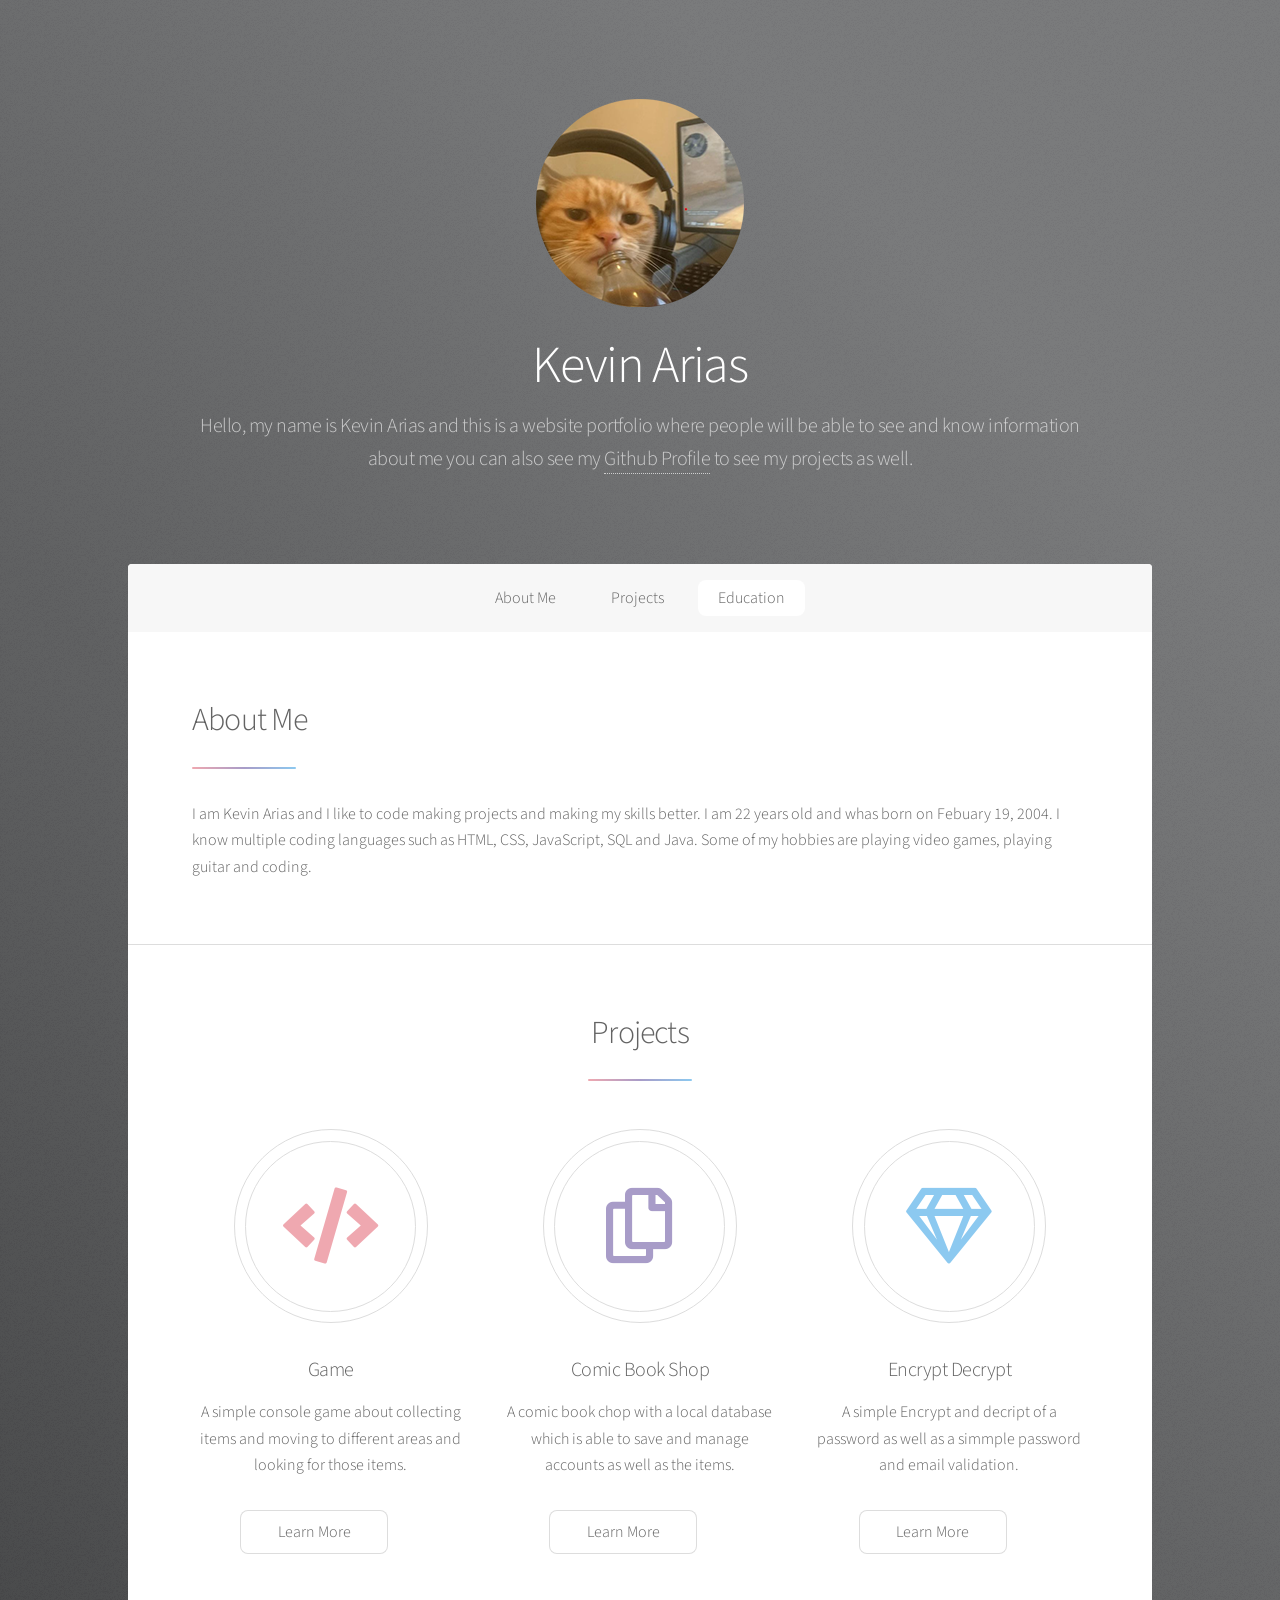
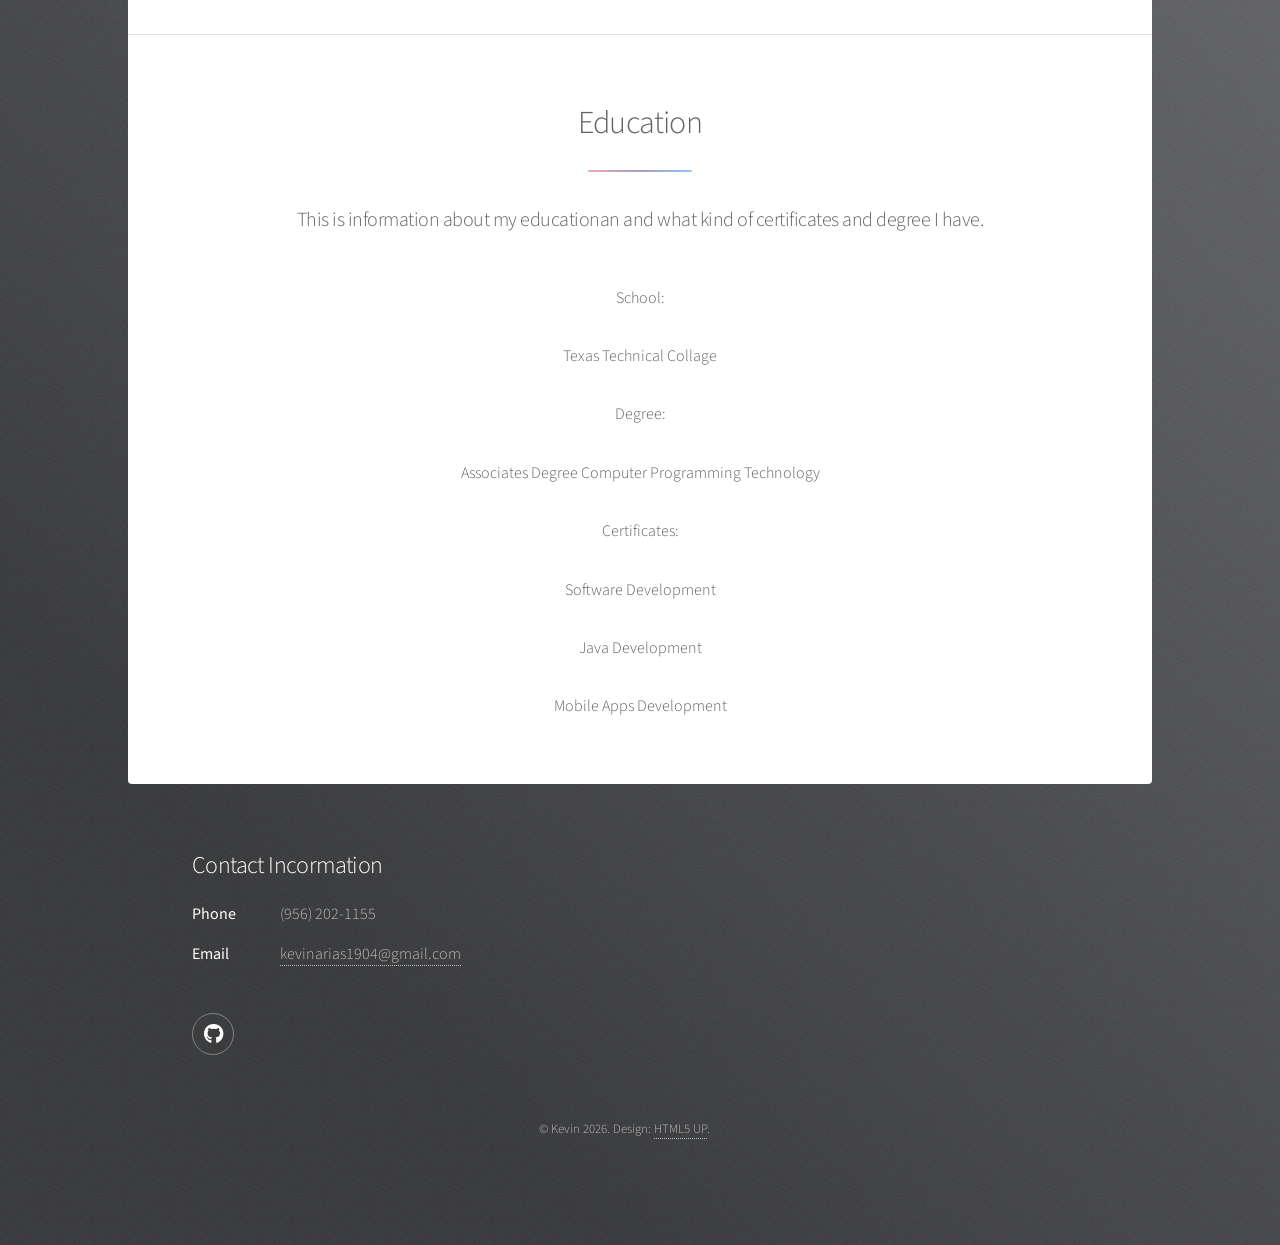
<file: index.html>
<!doctype html>
<!--
	Stellar by HTML5 UP
	html5up.net | @ajlkn
	Free for personal and commercial use under the CCA 3.0 license (html5up.net/license)
-->
<html>
  <head>
    <title>Stellar by HTML5 UP</title>
    <meta charset="utf-8" />
    <meta
      name="viewport"
      content="width=device-width, initial-scale=1, user-scalable=no"
    />
    <link rel="stylesheet" href="assets/css/main.css" />
    <noscript
      ><link rel="stylesheet" href="assets/css/noscript.css"
    /></noscript>
  </head>
  <body class="is-preload">
    <!-- Wrapper -->
    <div id="wrapper">
      <!-- Header -->
      <header id="header" class="alt">
        <span class="logo"
          ><img src="images/pfpSmall.png" alt="Profile Picture"
        /></span>
        <h1>Kevin Arias</h1>
        <p>
          Hello, my name is Kevin Arias and this is a website portfolio where
          people will be able to see and know information about me you can also
          see my
          <a href="https://github.com/KevinArias1904" target="_blank"
            >Github Profile</a
          >
          to see my projects as well.
        </p>
      </header>

      <!-- Nav -->
      <nav id="nav">
        <ul>
          <li><a href="#intro" class="active">About Me</a></li>
          <li><a href="#first">Projects</a></li>
          <li><a href="#second">Education</a></li>
        </ul>
      </nav>

      <!-- Main -->
      <div id="main">
        <!-- Introduction -->
        <section id="intro" class="main">
          <div class="spotlight">
            <div class="content">
              <header class="major">
                <h2>About Me</h2>
              </header>
              <p>
                I am Kevin Arias and I like to code making projects and making
                my skills better. I am 22 years old and whas born on Febuary 19,
                2004. I know multiple coding languages such as HTML, CSS,
                JavaScript, SQL and Java. Some of my hobbies are playing video
                games, playing guitar and coding.
              </p>
            </div>
          </div>
        </section>

        <!-- First Section -->
        <section id="first" class="main special">
          <header class="major">
            <h2>Projects</h2>
          </header>
          <ul class="features">
            <li>
              <span class="icon solid major style1 fa-code"></span>
              <h3>Game</h3>
              <p>
                A simple console game about collecting items and moving to
                different areas and looking for those items.
              </p>
              <ul class="game">
                <li><a href="game.html" class="button">Learn More</a></li>
              </ul>
            </li>
            <li>
              <span class="icon major style3 fa-copy"></span>
              <h3>Comic Book Shop</h3>
              <p>
                A comic book chop with a local database which is able to save
                and manage accounts as well as the items.
              </p>
              <ul class="comicBookShop">
                <li><a href="comicBook.html" class="button">Learn More</a></li>
              </ul>
            </li>
            <li>
              <span class="icon major style5 fa-gem"></span>
              <h3>Encrypt Decrypt</h3>
              <p>
                A simple Encrypt and decript of a password as well as a simmple
                password and email validation.
              </p>
              <ul class="encryptDecrypt">
                <li>
                  <a href="encryptDecript.html" class="button">Learn More</a>
                </li>
              </ul>
            </li>
          </ul>
        </section>

        <!-- Second Section -->
        <section id="second" class="main special">
          <header class="major">
            <h2>Education</h2>
            <p>
              This is information about my educationan and what kind of
              certificates and degree I have.
            </p>
          </header>
          <div class="">
            <p>School:</p>
            <p>Texas Technical Collage</p>
          </div>

          <div class="">
            <p>Degree:</p>
            <p>Associates Degree Computer Programming Technology</p>
          </div>

          <div class="">
            <p>Certificates:</p>
            <p>Software Development</p>
            <p>Java Development</p>
            <p>Mobile Apps Development</p>
          </div>
        </section>
      </div>
      <!-- Footer -->
      <footer id="footer">
        <section>
          <h2>Contact Incormation</h2>
          <dl class="alt">
            <dt>Phone</dt>
            <dd>(956) 202-1155</dd>
            <dt>Email</dt>
            <dd>
              <a href="mailto:kevinarias1904@gmail.com"
                >kevinarias1904@gmail.com</a
              >
            </dd>
          </dl>
          <ul class="icons">
            <li>
              <a
                href="https://github.com/KevinArias1904"
                class="icon brands fa-github alt"
                ><span class="label">GitHub</span></a
              >
            </li>
          </ul>
        </section>
        <p class="copyright">
          &copy; Kevin 2026. Design: <a href="https://html5up.net">HTML5 UP</a>.
        </p>
      </footer>
    </div>

    <!-- Scripts -->
    <script src="assets/js/jquery.min.js"></script>
    <script src="assets/js/jquery.scrollex.min.js"></script>
    <script src="assets/js/jquery.scrolly.min.js"></script>
    <script src="assets/js/browser.min.js"></script>
    <script src="assets/js/breakpoints.min.js"></script>
    <script src="assets/js/util.js"></script>
    <script src="assets/js/main.js"></script>
  </body>
</html>
</file>
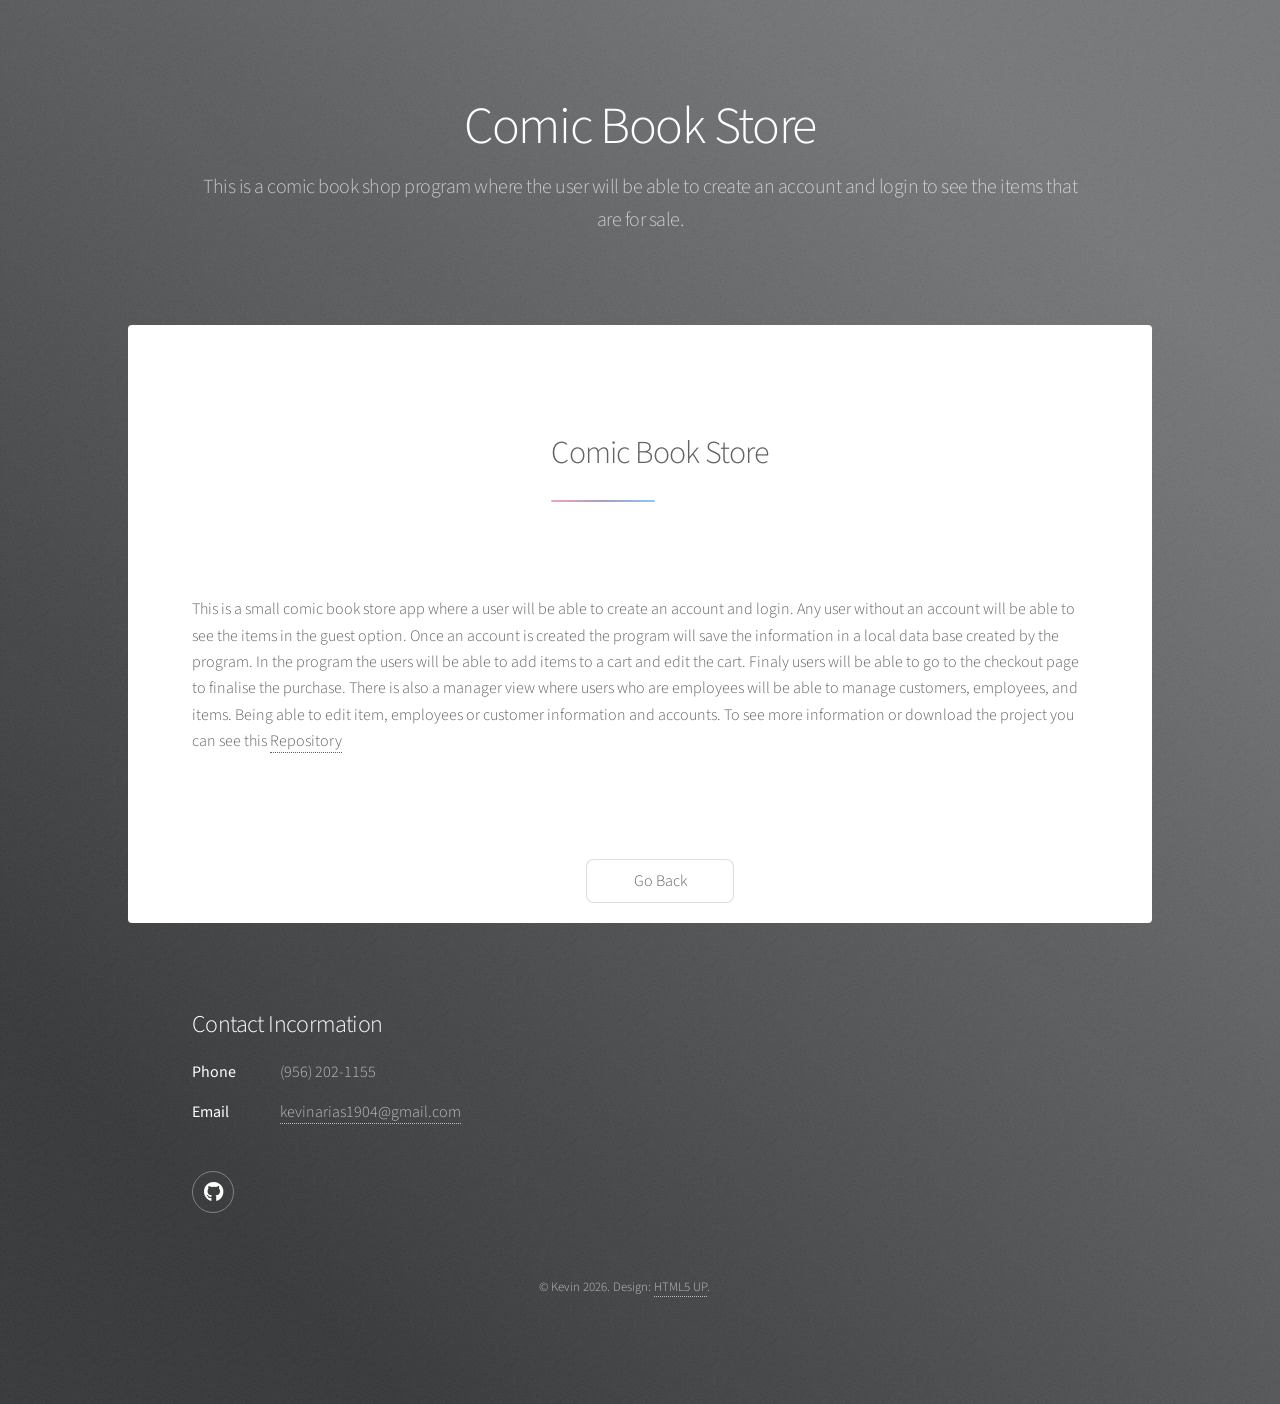
<file: comicBook.html>
<!doctype html>
<!--
	Stellar by HTML5 UP
	html5up.net | @ajlkn
	Free for personal and commercial use under the CCA 3.0 license (html5up.net/license)
-->
<html>
  <head>
    <title>Stellar by HTML5 UP</title>
    <meta charset="utf-8" />
    <meta
      name="viewport"
      content="width=device-width, initial-scale=1, user-scalable=no"
    />
    <link rel="stylesheet" href="assets/css/main.css" />
    <noscript
      ><link rel="stylesheet" href="assets/css/noscript.css"
    /></noscript>
  </head>
  <body class="is-preload">
    <!-- Wrapper -->
    <div id="wrapper">
      <!-- Header -->
      <header id="header" class="alt">
        <h1>Comic Book Store</h1>
        <p>
          This is a comic book shop program where the user will be able to
          create an account and login to see the items that are for sale.
        </p>
      </header>

      <!-- Main -->
      <div id="main">
        <!-- Introduction -->
        <section id="intro" class="main">
          <div class="spotlight">
            <div class="content">
              <header class="major" id="title">
                <h2>Comic Book Store</h2>
              </header>
              <p>
                This is a small comic book store app where a user will be able
                to create an account and login. Any user without an account will
                be able to see the items in the guest option. Once an account is
                created the program will save the information in a local data
                base created by the program. In the program the users will be
                able to add items to a cart and edit the cart. Finaly users will
                be able to go to the checkout page to finalise the purchase.
                There is also a manager view where users who are employees will
                be able to manage customers, employees, and items. Being able to
                edit item, employees or customer information and accounts. To
                see more information or download the project you can see this
                <a
                  href="https://github.com/KevinArias1904/ComicBookStore"
                  target="_blank"
                  >Repository</a
                >
              </p>
            </div>
          </div>
        </section>
        <div class="goBack">
          <a href="index.html" class="button">Go Back</a>
        </div>
      </div>

      <!-- Footer -->
      <footer id="footer">
        <section>
          <h2>Contact Incormation</h2>
          <dl class="alt">
            <dt>Phone</dt>
            <dd>(956) 202-1155</dd>
            <dt>Email</dt>
            <dd>
              <a href="mailto:kevinarias1904@gmail.com"
                >kevinarias1904@gmail.com</a
              >
            </dd>
          </dl>
          <ul class="icons">
            <li>
              <a
                href="https://github.com/KevinArias1904"
                class="icon brands fa-github alt"
                ><span class="label">GitHub</span></a
              >
            </li>
          </ul>
        </section>
        <p class="copyright">
          &copy; Kevin 2026. Design: <a href="https://html5up.net">HTML5 UP</a>.
        </p>
      </footer>
    </div>

    <!-- Scripts -->
    <script src="assets/js/jquery.min.js"></script>
    <script src="assets/js/jquery.scrollex.min.js"></script>
    <script src="assets/js/jquery.scrolly.min.js"></script>
    <script src="assets/js/browser.min.js"></script>
    <script src="assets/js/breakpoints.min.js"></script>
    <script src="assets/js/util.js"></script>
    <script src="assets/js/main.js"></script>
  </body>
</html>
</file>
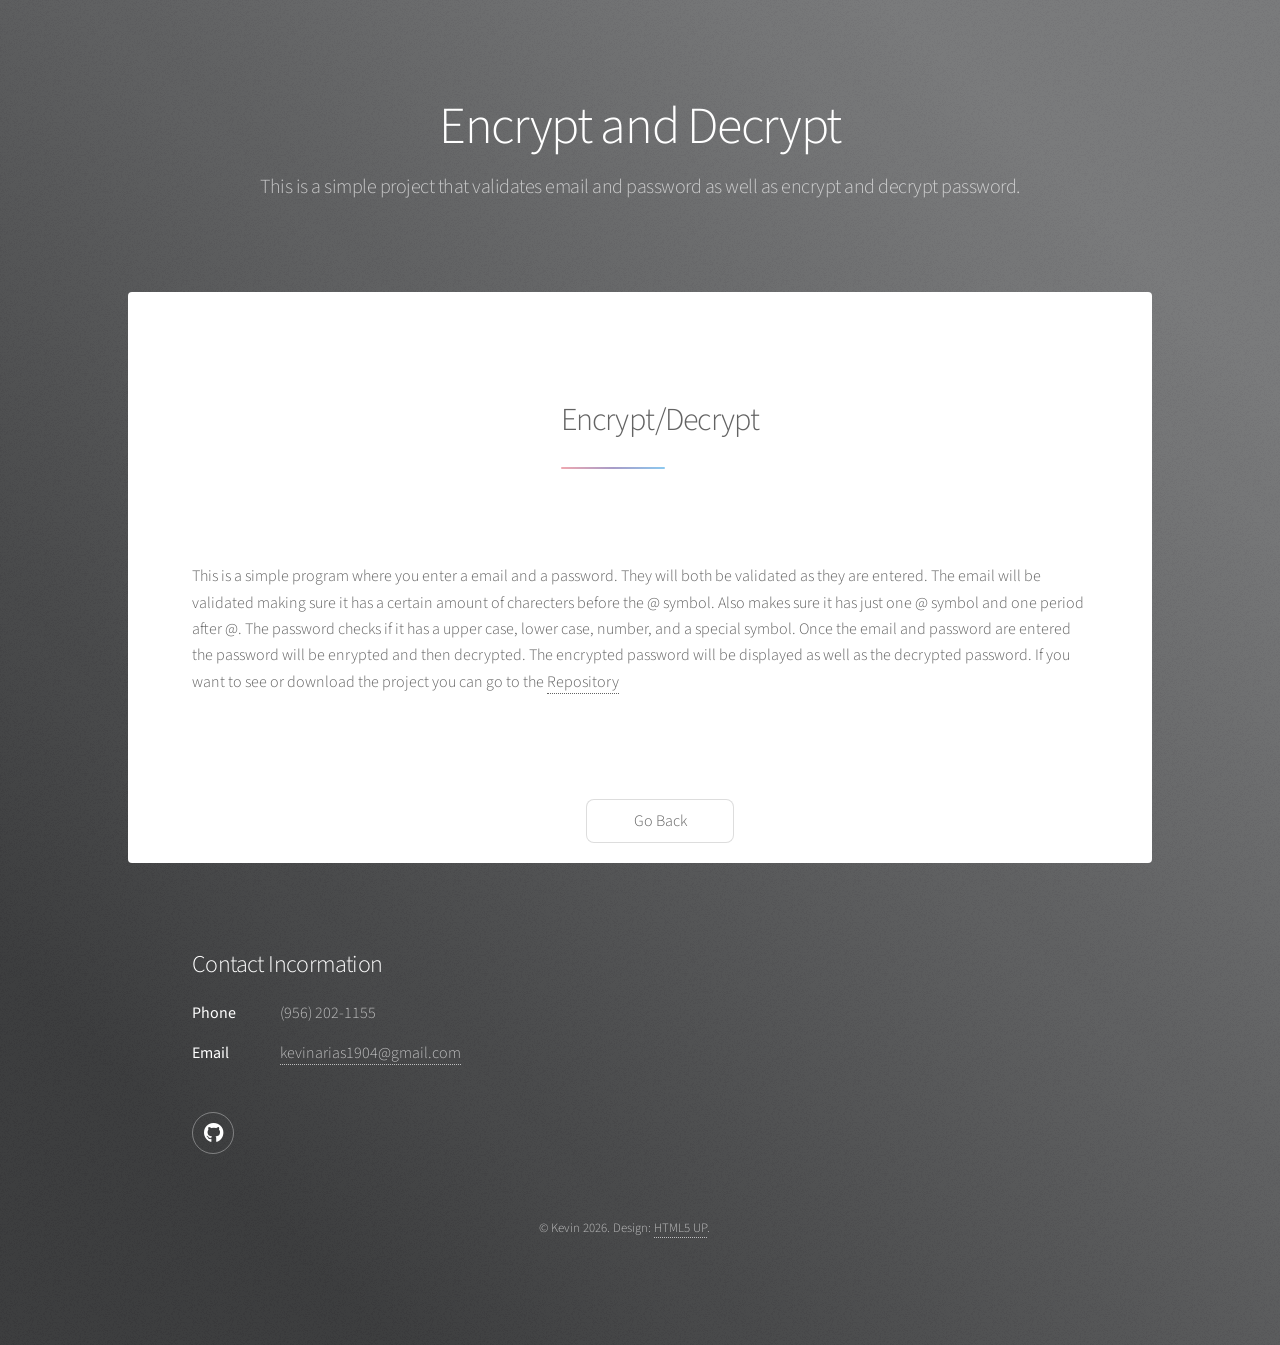
<file: encryptDecript.html>
<!doctype html>
<!--
	Stellar by HTML5 UP
	html5up.net | @ajlkn
	Free for personal and commercial use under the CCA 3.0 license (html5up.net/license)
-->
<html>
  <head>
    <title>Stellar by HTML5 UP</title>
    <meta charset="utf-8" />
    <meta
      name="viewport"
      content="width=device-width, initial-scale=1, user-scalable=no"
    />
    <link rel="stylesheet" href="assets/css/main.css" />
    <noscript
      ><link rel="stylesheet" href="assets/css/noscript.css"
    /></noscript>
  </head>
  <body class="is-preload">
    <!-- Wrapper -->
    <div id="wrapper">
      <!-- Header -->
      <header id="header" class="alt">
        <h1>Encrypt and Decrypt</h1>
        <p>
          This is a simple project that validates email and password as well as
          encrypt and decrypt password.
        </p>
      </header>

      <!-- Main -->
      <div id="main">
        <!-- Introduction -->
        <section id="intro" class="main">
          <div class="spotlight">
            <div class="content">
              <header class="major" id="title">
                <h2>Encrypt/Decrypt</h2>
              </header>
              <p>
                This is a simple program where you enter a email and a password.
                They will both be validated as they are entered. The email will
                be validated making sure it has a certain amount of charecters
                before the @ symbol. Also makes sure it has just one @ symbol
                and one period after @. The password checks if it has a upper
                case, lower case, number, and a special symbol. Once the email
                and password are entered the password will be enrypted and then
                decrypted. The encrypted password will be displayed as well as
                the decrypted password. If you want to see or download the
                project you can go to the
                <a
                  href="https://github.com/KevinArias1904/EncryptDecrypt"
                  target="_blank"
                  >Repository</a
                >
              </p>
            </div>
          </div>
        </section>
        <div class="goBack">
          <a href="index.html" class="button">Go Back</a>
        </div>
      </div>

      <!-- Footer -->
      <footer id="footer">
        <section>
          <h2>Contact Incormation</h2>
          <dl class="alt">
            <dt>Phone</dt>
            <dd>(956) 202-1155</dd>
            <dt>Email</dt>
            <dd>
              <a href="mailto:kevinarias1904@gmail.com"
                >kevinarias1904@gmail.com</a
              >
            </dd>
          </dl>
          <ul class="icons">
            <li>
              <a
                href="https://github.com/KevinArias1904"
                class="icon brands fa-github alt"
                ><span class="label">GitHub</span></a
              >
            </li>
          </ul>
        </section>
        <p class="copyright">
          &copy; Kevin 2026. Design: <a href="https://html5up.net">HTML5 UP</a>.
        </p>
      </footer>
    </div>

    <!-- Scripts -->
    <script src="assets/js/jquery.min.js"></script>
    <script src="assets/js/jquery.scrollex.min.js"></script>
    <script src="assets/js/jquery.scrolly.min.js"></script>
    <script src="assets/js/browser.min.js"></script>
    <script src="assets/js/breakpoints.min.js"></script>
    <script src="assets/js/util.js"></script>
    <script src="assets/js/main.js"></script>
  </body>
</html>
</file>
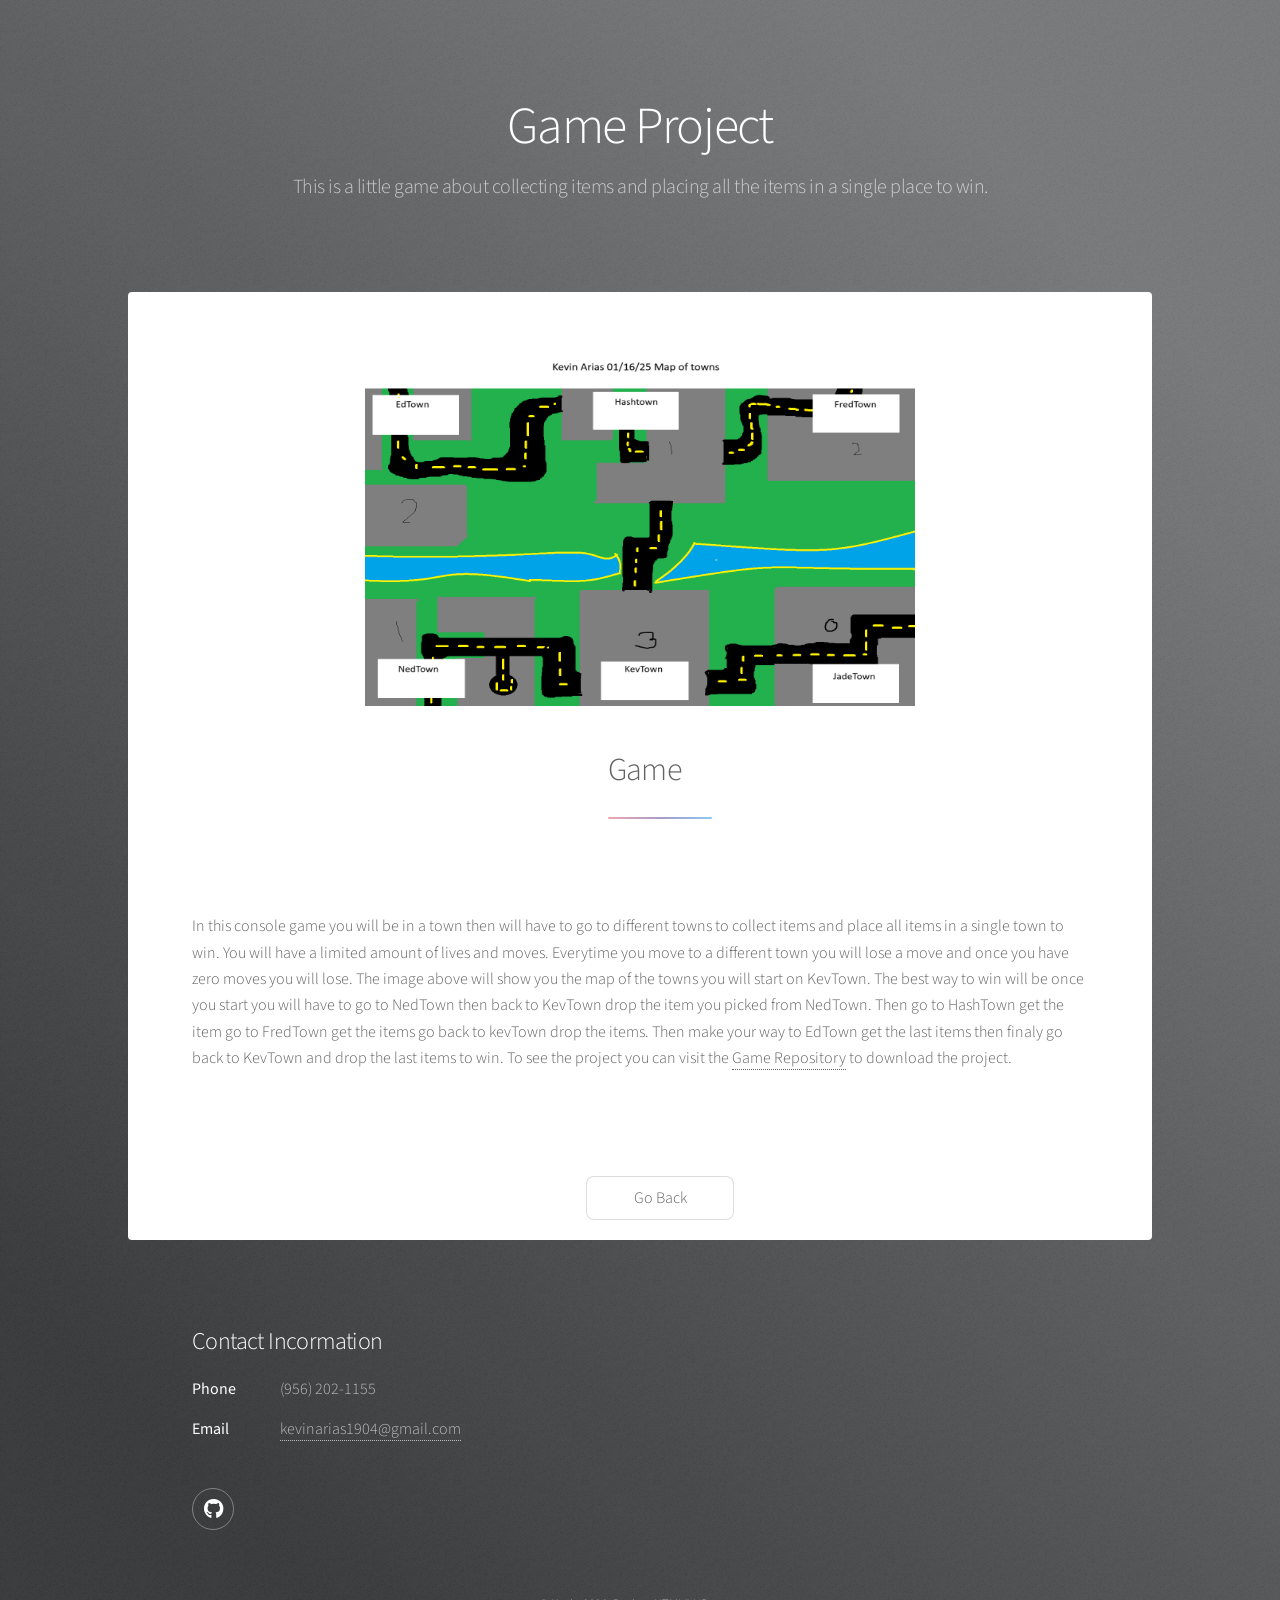
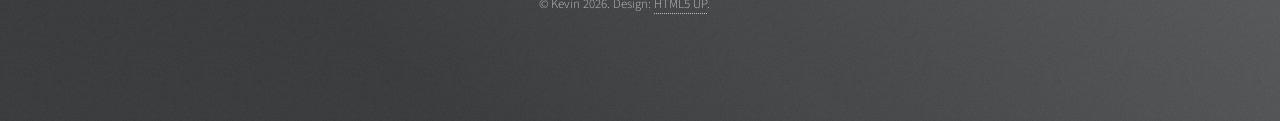
<file: game.html>
<!doctype html>
<!--
	Stellar by HTML5 UP
	html5up.net | @ajlkn
	Free for personal and commercial use under the CCA 3.0 license (html5up.net/license)
-->
<html>
  <head>
    <title>Stellar by HTML5 UP</title>
    <meta charset="utf-8" />
    <meta
      name="viewport"
      content="width=device-width, initial-scale=1, user-scalable=no"
    />
    <link rel="stylesheet" href="assets/css/main.css" />
    <noscript
      ><link rel="stylesheet" href="assets/css/noscript.css"
    /></noscript>
  </head>
  <body class="is-preload">
    <!-- Wrapper -->
    <div id="wrapper">
      <!-- Header -->
      <header id="header" class="alt">
        <h1>Game Project</h1>
        <p>
          This is a little game about collecting items and placing all the items
          in a single place to win.
        </p>
      </header>

      <!-- Main -->
      <div id="main">
        <!-- Introduction -->
        <section id="intro" class="main">
          <span class="logo" id="logoImage"
            ><img
              src="images/townMap.png"
              alt="Profile Picture"
              width="550"
              height="350"
          /></span>
          <div class="spotlight">
            <div class="content">
              <header class="major" id="title">
                <h2>Game</h2>
              </header>
              <p>
                In this console game you will be in a town then will have to go
                to different towns to collect items and place all items in a
                single town to win. You will have a limited amount of lives and
                moves. Everytime you move to a different town you will lose a
                move and once you have zero moves you will lose. The image above
                will show you the map of the towns you will start on KevTown.
                The best way to win will be once you start you will have to go
                to NedTown then back to KevTown drop the item you picked from
                NedTown. Then go to HashTown get the item go to FredTown get the
                items go back to kevTown drop the items. Then make your way to
                EdTown get the last items then finaly go back to KevTown and
                drop the last items to win. To see the project you can visit the
                <a
                  href="https://github.com/KevinArias1904/TownGame"
                  target="_blank"
                  >Game Repository</a
                >
                to download the project.
              </p>
            </div>
          </div>
        </section>
        <div class="goBack">
          <a href="index.html" class="button">Go Back</a>
        </div>
      </div>

      <!-- Footer -->
      <footer id="footer">
        <section>
          <h2>Contact Incormation</h2>
          <dl class="alt">
            <dt>Phone</dt>
            <dd>(956) 202-1155</dd>
            <dt>Email</dt>
            <dd>
              <a href="mailto:kevinarias1904@gmail.com"
                >kevinarias1904@gmail.com</a
              >
            </dd>
          </dl>
          <ul class="icons">
            <li>
              <a
                href="https://github.com/KevinArias1904"
                class="icon brands fa-github alt"
                ><span class="label">GitHub</span></a
              >
            </li>
          </ul>
        </section>
        <p class="copyright">
          &copy; Kevin 2026. Design: <a href="https://html5up.net">HTML5 UP</a>.
        </p>
      </footer>
    </div>

    <!-- Scripts -->
    <script src="assets/js/jquery.min.js"></script>
    <script src="assets/js/jquery.scrollex.min.js"></script>
    <script src="assets/js/jquery.scrolly.min.js"></script>
    <script src="assets/js/browser.min.js"></script>
    <script src="assets/js/breakpoints.min.js"></script>
    <script src="assets/js/util.js"></script>
    <script src="assets/js/main.js"></script>
  </body>
</html>
</file>
<file: assets/css/noscript.css>
/*
	Stellar by HTML5 UP
	html5up.net | @ajlkn
	Free for personal and commercial use under the CCA 3.0 license (html5up.net/license)
*/

/* Header */

	body.is-preload #header.alt > * {
		opacity: 1;
	}

	body.is-preload #header.alt .logo {
		-moz-transform: none;
		-webkit-transform: none;
		-ms-transform: none;
		transform: none;
	}
</file>
<file: assets/css/main.css>
@import url(fontawesome-all.min.css);
@import "https://fonts.googleapis.com/css?family=Source+Sans+Pro:300,400";

/*
	Stellar by HTML5 UP
	html5up.net | @ajlkn
	Free for personal and commercial use under the CCA 3.0 license (html5up.net/license)
*/

html,
body,
div,
span,
applet,
object,
iframe,
h1,
h2,
h3,
h4,
h5,
h6,
p,
blockquote,
pre,
a,
abbr,
acronym,
address,
big,
cite,
code,
del,
dfn,
em,
img,
ins,
kbd,
q,
s,
samp,
small,
strike,
strong,
sub,
sup,
tt,
var,
b,
u,
i,
center,
dl,
dt,
dd,
ol,
ul,
li,
fieldset,
form,
label,
legend,
table,
caption,
tbody,
tfoot,
thead,
tr,
th,
td,
article,
aside,
canvas,
details,
embed,
figure,
figcaption,
footer,
header,
hgroup,
menu,
nav,
output,
ruby,
section,
summary,
time,
mark,
audio,
video {
  margin: 0;
  padding: 0;
  border: 0;
  font-size: 100%;
  font: inherit;
  vertical-align: baseline;
}

article,
aside,
details,
figcaption,
figure,
footer,
header,
hgroup,
menu,
nav,
section {
  display: block;
}

body {
  line-height: 1;
}

ol,
ul {
  list-style: none;
}

blockquote,
q {
  quotes: none;
}

blockquote:before,
blockquote:after,
q:before,
q:after {
  content: "";
  content: none;
}

table {
  border-collapse: collapse;
  border-spacing: 0;
}

body {
  -webkit-text-size-adjust: none;
}

mark {
  background-color: transparent;
  color: inherit;
}

input::-moz-focus-inner {
  border: 0;
  padding: 0;
}

input,
select,
textarea {
  -moz-appearance: none;
  -webkit-appearance: none;
  -ms-appearance: none;
  appearance: none;
}

/* Basic */

@-ms-viewport {
  width: device-width;
}

body {
  -ms-overflow-style: scrollbar;
}

@media screen and (max-width: 480px) {
  html,
  body {
    min-width: 320px;
  }
}

html {
  box-sizing: border-box;
}

*,
*:before,
*:after {
  box-sizing: inherit;
}

body {
  background-color: #343434;
  background-image:
    url("images/overlay.png"),
    -moz-linear-gradient(45deg, #2b2b2b 15%, #484848 85%);
  background-image:
    url("images/overlay.png"),
    -webkit-linear-gradient(45deg, #656565 15%, #818181 85%);
  background-image:
    url("images/overlay.png"),
    -ms-linear-gradient(45deg, #6a6a6a 15%, #8f8f8f 85%);
  background-image:
    url("images/overlay.png"), linear-gradient(45deg, #393939 15%, #797979 85%);
}

body.is-preload *,
body.is-preload *:before,
body.is-preload *:after {
  -moz-animation: none !important;
  -webkit-animation: none !important;
  -ms-animation: none !important;
  animation: none !important;
  -moz-transition: none !important;
  -webkit-transition: none !important;
  -ms-transition: none !important;
  transition: none !important;
}

/* Type */

body {
  background-color: #935d8c;
  color: rgba(255, 255, 255, 0.65);
}

body,
input,
select,
textarea {
  font-family: "Source Sans Pro", Helvetica, sans-serif;
  font-size: 17pt;
  font-weight: 300;
  line-height: 1.65;
}

@media screen and (max-width: 1680px) {
  body,
  input,
  select,
  textarea {
    font-size: 14pt;
  }
}

@media screen and (max-width: 1280px) {
  body,
  input,
  select,
  textarea {
    font-size: 12pt;
  }
}

@media screen and (max-width: 360px) {
  body,
  input,
  select,
  textarea {
    font-size: 11pt;
  }
}

a {
  -moz-transition:
    color 0.2s ease,
    border-bottom 0.2s ease;
  -webkit-transition:
    color 0.2s ease,
    border-bottom 0.2s ease;
  -ms-transition:
    color 0.2s ease,
    border-bottom 0.2s ease;
  transition:
    color 0.2s ease,
    border-bottom 0.2s ease;
  text-decoration: none;
  border-bottom: dotted 1px;
  color: inherit;
}

a:hover {
  border-bottom-color: transparent;
}

strong,
b {
  font-weight: 400;
}

em,
i {
  font-style: italic;
}

p {
  margin: 0 0 2em 0;
}

p.content {
  -moz-columns: 20em 2;
  -webkit-columns: 20em 2;
  -ms-columns: 20em 2;
  columns: 20em 2;
  -moz-column-gap: 2em;
  -webkit-column-gap: 2em;
  -ms-column-gap: 2em;
  column-gap: 2em;
  text-align: justify;
}

h1,
h2,
h3,
h4,
h5,
h6 {
  font-weight: 300;
  line-height: 1.5;
  margin: 0 0 0.7em 0;
  letter-spacing: -0.025em;
}

h1 a,
h2 a,
h3 a,
h4 a,
h5 a,
h6 a {
  color: inherit;
  text-decoration: none;
}

h1 {
  font-size: 2.5em;
  line-height: 1.2;
}

h2 {
  font-size: 1.5em;
}

h3 {
  font-size: 1.25em;
}

h4 {
  font-size: 1.1em;
}

h5 {
  font-size: 0.9em;
}

h6 {
  font-size: 0.7em;
}

@media screen and (max-width: 736px) {
  h1 {
    font-size: 2em;
  }
}

sub {
  font-size: 0.8em;
  position: relative;
  top: 0.5em;
}

sup {
  font-size: 0.8em;
  position: relative;
  top: -0.5em;
}

blockquote {
  border-left: solid 4px;
  font-style: italic;
  margin: 0 0 2em 0;
  padding: 0.5em 0 0.5em 2em;
}

code {
  border-radius: 8px;
  border: solid 1px;
  font-family: "Courier New", monospace;
  font-size: 0.9em;
  margin: 0 0.25em;
  padding: 0.25em 0.65em;
}

pre {
  -webkit-overflow-scrolling: touch;
  font-family: "Courier New", monospace;
  font-size: 0.9em;
  margin: 0 0 2em 0;
}

pre code {
  display: block;
  line-height: 1.75;
  padding: 1em 1.5em;
  overflow-x: auto;
}

hr {
  border: 0;
  border-bottom: solid 1px;
  margin: 2em 0;
}

hr.major {
  margin: 3em 0;
}

.align-left {
  text-align: left;
}

.align-center {
  text-align: center;
}

.align-right {
  text-align: right;
}

input,
select,
textarea {
  color: #ffffff;
}

a:hover {
  color: #ffffff;
}

strong,
b {
  color: #ffffff;
}

h1,
h2,
h3,
h4,
h5,
h6 {
  color: #ffffff;
}

blockquote {
  border-left-color: rgba(255, 255, 255, 0.35);
}

code {
  background: rgba(255, 255, 255, 0.075);
  border-color: rgba(255, 255, 255, 0.35);
}

hr {
  border-bottom-color: rgba(255, 255, 255, 0.35);
}

/* Row */

.row {
  display: flex;
  flex-wrap: wrap;
  box-sizing: border-box;
  align-items: stretch;
}

.row > * {
  box-sizing: border-box;
}

.row.gtr-uniform > * > :last-child {
  margin-bottom: 0;
}

.row.aln-left {
  justify-content: flex-start;
}

.row.aln-center {
  justify-content: center;
}

.row.aln-right {
  justify-content: flex-end;
}

.row.aln-top {
  align-items: flex-start;
}

.row.aln-middle {
  align-items: center;
}

.row.aln-bottom {
  align-items: flex-end;
}

.row > .imp {
  order: -1;
}

.row > .col-1 {
  width: 8.33333%;
}

.row > .off-1 {
  margin-left: 8.33333%;
}

.row > .col-2 {
  width: 16.66667%;
}

.row > .off-2 {
  margin-left: 16.66667%;
}

.row > .col-3 {
  width: 25%;
}

.row > .off-3 {
  margin-left: 25%;
}

.row > .col-4 {
  width: 33.33333%;
}

.row > .off-4 {
  margin-left: 33.33333%;
}

.row > .col-5 {
  width: 41.66667%;
}

.row > .off-5 {
  margin-left: 41.66667%;
}

.row > .col-6 {
  width: 50%;
}

.row > .off-6 {
  margin-left: 50%;
}

.row > .col-7 {
  width: 58.33333%;
}

.row > .off-7 {
  margin-left: 58.33333%;
}

.row > .col-8 {
  width: 66.66667%;
}

.row > .off-8 {
  margin-left: 66.66667%;
}

.row > .col-9 {
  width: 75%;
}

.row > .off-9 {
  margin-left: 75%;
}

.row > .col-10 {
  width: 83.33333%;
}

.row > .off-10 {
  margin-left: 83.33333%;
}

.row > .col-11 {
  width: 91.66667%;
}

.row > .off-11 {
  margin-left: 91.66667%;
}

.row > .col-12 {
  width: 100%;
}

.row > .off-12 {
  margin-left: 100%;
}

.row.gtr-0 {
  margin-top: 0;
  margin-left: 0em;
}

.row.gtr-0 > * {
  padding: 0 0 0 0em;
}

.row.gtr-0.gtr-uniform {
  margin-top: 0em;
}

.row.gtr-0.gtr-uniform > * {
  padding-top: 0em;
}

.row.gtr-25 {
  margin-top: 0;
  margin-left: -0.375em;
}

.row.gtr-25 > * {
  padding: 0 0 0 0.375em;
}

.row.gtr-25.gtr-uniform {
  margin-top: -0.375em;
}

.row.gtr-25.gtr-uniform > * {
  padding-top: 0.375em;
}

.row.gtr-50 {
  margin-top: 0;
  margin-left: -0.75em;
}

.row.gtr-50 > * {
  padding: 0 0 0 0.75em;
}

.row.gtr-50.gtr-uniform {
  margin-top: -0.75em;
}

.row.gtr-50.gtr-uniform > * {
  padding-top: 0.75em;
}

.row {
  margin-top: 0;
  margin-left: -1.5em;
}

.row > * {
  padding: 0 0 0 1.5em;
}

.row.gtr-uniform {
  margin-top: -1.5em;
}

.row.gtr-uniform > * {
  padding-top: 1.5em;
}

.row.gtr-150 {
  margin-top: 0;
  margin-left: -2.25em;
}

.row.gtr-150 > * {
  padding: 0 0 0 2.25em;
}

.row.gtr-150.gtr-uniform {
  margin-top: -2.25em;
}

.row.gtr-150.gtr-uniform > * {
  padding-top: 2.25em;
}

.row.gtr-200 {
  margin-top: 0;
  margin-left: -3em;
}

.row.gtr-200 > * {
  padding: 0 0 0 3em;
}

.row.gtr-200.gtr-uniform {
  margin-top: -3em;
}

.row.gtr-200.gtr-uniform > * {
  padding-top: 3em;
}

@media screen and (max-width: 1680px) {
  .row {
    display: flex;
    flex-wrap: wrap;
    box-sizing: border-box;
    align-items: stretch;
  }

  .row > * {
    box-sizing: border-box;
  }

  .row.gtr-uniform > * > :last-child {
    margin-bottom: 0;
  }

  .row.aln-left {
    justify-content: flex-start;
  }

  .row.aln-center {
    justify-content: center;
  }

  .row.aln-right {
    justify-content: flex-end;
  }

  .row.aln-top {
    align-items: flex-start;
  }

  .row.aln-middle {
    align-items: center;
  }

  .row.aln-bottom {
    align-items: flex-end;
  }

  .row > .imp-xlarge {
    order: -1;
  }

  .row > .col-1-xlarge {
    width: 8.33333%;
  }

  .row > .off-1-xlarge {
    margin-left: 8.33333%;
  }

  .row > .col-2-xlarge {
    width: 16.66667%;
  }

  .row > .off-2-xlarge {
    margin-left: 16.66667%;
  }

  .row > .col-3-xlarge {
    width: 25%;
  }

  .row > .off-3-xlarge {
    margin-left: 25%;
  }

  .row > .col-4-xlarge {
    width: 33.33333%;
  }

  .row > .off-4-xlarge {
    margin-left: 33.33333%;
  }

  .row > .col-5-xlarge {
    width: 41.66667%;
  }

  .row > .off-5-xlarge {
    margin-left: 41.66667%;
  }

  .row > .col-6-xlarge {
    width: 50%;
  }

  .row > .off-6-xlarge {
    margin-left: 50%;
  }

  .row > .col-7-xlarge {
    width: 58.33333%;
  }

  .row > .off-7-xlarge {
    margin-left: 58.33333%;
  }

  .row > .col-8-xlarge {
    width: 66.66667%;
  }

  .row > .off-8-xlarge {
    margin-left: 66.66667%;
  }

  .row > .col-9-xlarge {
    width: 75%;
  }

  .row > .off-9-xlarge {
    margin-left: 75%;
  }

  .row > .col-10-xlarge {
    width: 83.33333%;
  }

  .row > .off-10-xlarge {
    margin-left: 83.33333%;
  }

  .row > .col-11-xlarge {
    width: 91.66667%;
  }

  .row > .off-11-xlarge {
    margin-left: 91.66667%;
  }

  .row > .col-12-xlarge {
    width: 100%;
  }

  .row > .off-12-xlarge {
    margin-left: 100%;
  }

  .row.gtr-0 {
    margin-top: 0;
    margin-left: 0em;
  }

  .row.gtr-0 > * {
    padding: 0 0 0 0em;
  }

  .row.gtr-0.gtr-uniform {
    margin-top: 0em;
  }

  .row.gtr-0.gtr-uniform > * {
    padding-top: 0em;
  }

  .row.gtr-25 {
    margin-top: 0;
    margin-left: -0.375em;
  }

  .row.gtr-25 > * {
    padding: 0 0 0 0.375em;
  }

  .row.gtr-25.gtr-uniform {
    margin-top: -0.375em;
  }

  .row.gtr-25.gtr-uniform > * {
    padding-top: 0.375em;
  }

  .row.gtr-50 {
    margin-top: 0;
    margin-left: -0.75em;
  }

  .row.gtr-50 > * {
    padding: 0 0 0 0.75em;
  }

  .row.gtr-50.gtr-uniform {
    margin-top: -0.75em;
  }

  .row.gtr-50.gtr-uniform > * {
    padding-top: 0.75em;
  }

  .row {
    margin-top: 0;
    margin-left: -1.5em;
  }

  .row > * {
    padding: 0 0 0 1.5em;
  }

  .row.gtr-uniform {
    margin-top: -1.5em;
  }

  .row.gtr-uniform > * {
    padding-top: 1.5em;
  }

  .row.gtr-150 {
    margin-top: 0;
    margin-left: -2.25em;
  }

  .row.gtr-150 > * {
    padding: 0 0 0 2.25em;
  }

  .row.gtr-150.gtr-uniform {
    margin-top: -2.25em;
  }

  .row.gtr-150.gtr-uniform > * {
    padding-top: 2.25em;
  }

  .row.gtr-200 {
    margin-top: 0;
    margin-left: -3em;
  }

  .row.gtr-200 > * {
    padding: 0 0 0 3em;
  }

  .row.gtr-200.gtr-uniform {
    margin-top: -3em;
  }

  .row.gtr-200.gtr-uniform > * {
    padding-top: 3em;
  }
}

@media screen and (max-width: 1280px) {
  .row {
    display: flex;
    flex-wrap: wrap;
    box-sizing: border-box;
    align-items: stretch;
  }

  .row > * {
    box-sizing: border-box;
  }

  .row.gtr-uniform > * > :last-child {
    margin-bottom: 0;
  }

  .row.aln-left {
    justify-content: flex-start;
  }

  .row.aln-center {
    justify-content: center;
  }

  .row.aln-right {
    justify-content: flex-end;
  }

  .row.aln-top {
    align-items: flex-start;
  }

  .row.aln-middle {
    align-items: center;
  }

  .row.aln-bottom {
    align-items: flex-end;
  }

  .row > .imp-large {
    order: -1;
  }

  .row > .col-1-large {
    width: 8.33333%;
  }

  .row > .off-1-large {
    margin-left: 8.33333%;
  }

  .row > .col-2-large {
    width: 16.66667%;
  }

  .row > .off-2-large {
    margin-left: 16.66667%;
  }

  .row > .col-3-large {
    width: 25%;
  }

  .row > .off-3-large {
    margin-left: 25%;
  }

  .row > .col-4-large {
    width: 33.33333%;
  }

  .row > .off-4-large {
    margin-left: 33.33333%;
  }

  .row > .col-5-large {
    width: 41.66667%;
  }

  .row > .off-5-large {
    margin-left: 41.66667%;
  }

  .row > .col-6-large {
    width: 50%;
  }

  .row > .off-6-large {
    margin-left: 50%;
  }

  .row > .col-7-large {
    width: 58.33333%;
  }

  .row > .off-7-large {
    margin-left: 58.33333%;
  }

  .row > .col-8-large {
    width: 66.66667%;
  }

  .row > .off-8-large {
    margin-left: 66.66667%;
  }

  .row > .col-9-large {
    width: 75%;
  }

  .row > .off-9-large {
    margin-left: 75%;
  }

  .row > .col-10-large {
    width: 83.33333%;
  }

  .row > .off-10-large {
    margin-left: 83.33333%;
  }

  .row > .col-11-large {
    width: 91.66667%;
  }

  .row > .off-11-large {
    margin-left: 91.66667%;
  }

  .row > .col-12-large {
    width: 100%;
  }

  .row > .off-12-large {
    margin-left: 100%;
  }

  .row.gtr-0 {
    margin-top: 0;
    margin-left: 0em;
  }

  .row.gtr-0 > * {
    padding: 0 0 0 0em;
  }

  .row.gtr-0.gtr-uniform {
    margin-top: 0em;
  }

  .row.gtr-0.gtr-uniform > * {
    padding-top: 0em;
  }

  .row.gtr-25 {
    margin-top: 0;
    margin-left: -0.375em;
  }

  .row.gtr-25 > * {
    padding: 0 0 0 0.375em;
  }

  .row.gtr-25.gtr-uniform {
    margin-top: -0.375em;
  }

  .row.gtr-25.gtr-uniform > * {
    padding-top: 0.375em;
  }

  .row.gtr-50 {
    margin-top: 0;
    margin-left: -0.75em;
  }

  .row.gtr-50 > * {
    padding: 0 0 0 0.75em;
  }

  .row.gtr-50.gtr-uniform {
    margin-top: -0.75em;
  }

  .row.gtr-50.gtr-uniform > * {
    padding-top: 0.75em;
  }

  .row {
    margin-top: 0;
    margin-left: -1.5em;
  }

  .row > * {
    padding: 0 0 0 1.5em;
  }

  .row.gtr-uniform {
    margin-top: -1.5em;
  }

  .row.gtr-uniform > * {
    padding-top: 1.5em;
  }

  .row.gtr-150 {
    margin-top: 0;
    margin-left: -2.25em;
  }

  .row.gtr-150 > * {
    padding: 0 0 0 2.25em;
  }

  .row.gtr-150.gtr-uniform {
    margin-top: -2.25em;
  }

  .row.gtr-150.gtr-uniform > * {
    padding-top: 2.25em;
  }

  .row.gtr-200 {
    margin-top: 0;
    margin-left: -3em;
  }

  .row.gtr-200 > * {
    padding: 0 0 0 3em;
  }

  .row.gtr-200.gtr-uniform {
    margin-top: -3em;
  }

  .row.gtr-200.gtr-uniform > * {
    padding-top: 3em;
  }
}

@media screen and (max-width: 980px) {
  .row {
    display: flex;
    flex-wrap: wrap;
    box-sizing: border-box;
    align-items: stretch;
  }

  .row > * {
    box-sizing: border-box;
  }

  .row.gtr-uniform > * > :last-child {
    margin-bottom: 0;
  }

  .row.aln-left {
    justify-content: flex-start;
  }

  .row.aln-center {
    justify-content: center;
  }

  .row.aln-right {
    justify-content: flex-end;
  }

  .row.aln-top {
    align-items: flex-start;
  }

  .row.aln-middle {
    align-items: center;
  }

  .row.aln-bottom {
    align-items: flex-end;
  }

  .row > .imp-medium {
    order: -1;
  }

  .row > .col-1-medium {
    width: 8.33333%;
  }

  .row > .off-1-medium {
    margin-left: 8.33333%;
  }

  .row > .col-2-medium {
    width: 16.66667%;
  }

  .row > .off-2-medium {
    margin-left: 16.66667%;
  }

  .row > .col-3-medium {
    width: 25%;
  }

  .row > .off-3-medium {
    margin-left: 25%;
  }

  .row > .col-4-medium {
    width: 33.33333%;
  }

  .row > .off-4-medium {
    margin-left: 33.33333%;
  }

  .row > .col-5-medium {
    width: 41.66667%;
  }

  .row > .off-5-medium {
    margin-left: 41.66667%;
  }

  .row > .col-6-medium {
    width: 50%;
  }

  .row > .off-6-medium {
    margin-left: 50%;
  }

  .row > .col-7-medium {
    width: 58.33333%;
  }

  .row > .off-7-medium {
    margin-left: 58.33333%;
  }

  .row > .col-8-medium {
    width: 66.66667%;
  }

  .row > .off-8-medium {
    margin-left: 66.66667%;
  }

  .row > .col-9-medium {
    width: 75%;
  }

  .row > .off-9-medium {
    margin-left: 75%;
  }

  .row > .col-10-medium {
    width: 83.33333%;
  }

  .row > .off-10-medium {
    margin-left: 83.33333%;
  }

  .row > .col-11-medium {
    width: 91.66667%;
  }

  .row > .off-11-medium {
    margin-left: 91.66667%;
  }

  .row > .col-12-medium {
    width: 100%;
  }

  .row > .off-12-medium {
    margin-left: 100%;
  }

  .row.gtr-0 {
    margin-top: 0;
    margin-left: 0em;
  }

  .row.gtr-0 > * {
    padding: 0 0 0 0em;
  }

  .row.gtr-0.gtr-uniform {
    margin-top: 0em;
  }

  .row.gtr-0.gtr-uniform > * {
    padding-top: 0em;
  }

  .row.gtr-25 {
    margin-top: 0;
    margin-left: -0.375em;
  }

  .row.gtr-25 > * {
    padding: 0 0 0 0.375em;
  }

  .row.gtr-25.gtr-uniform {
    margin-top: -0.375em;
  }

  .row.gtr-25.gtr-uniform > * {
    padding-top: 0.375em;
  }

  .row.gtr-50 {
    margin-top: 0;
    margin-left: -0.75em;
  }

  .row.gtr-50 > * {
    padding: 0 0 0 0.75em;
  }

  .row.gtr-50.gtr-uniform {
    margin-top: -0.75em;
  }

  .row.gtr-50.gtr-uniform > * {
    padding-top: 0.75em;
  }

  .row {
    margin-top: 0;
    margin-left: -1.5em;
  }

  .row > * {
    padding: 0 0 0 1.5em;
  }

  .row.gtr-uniform {
    margin-top: -1.5em;
  }

  .row.gtr-uniform > * {
    padding-top: 1.5em;
  }

  .row.gtr-150 {
    margin-top: 0;
    margin-left: -2.25em;
  }

  .row.gtr-150 > * {
    padding: 0 0 0 2.25em;
  }

  .row.gtr-150.gtr-uniform {
    margin-top: -2.25em;
  }

  .row.gtr-150.gtr-uniform > * {
    padding-top: 2.25em;
  }

  .row.gtr-200 {
    margin-top: 0;
    margin-left: -3em;
  }

  .row.gtr-200 > * {
    padding: 0 0 0 3em;
  }

  .row.gtr-200.gtr-uniform {
    margin-top: -3em;
  }

  .row.gtr-200.gtr-uniform > * {
    padding-top: 3em;
  }
}

@media screen and (max-width: 736px) {
  .row {
    display: flex;
    flex-wrap: wrap;
    box-sizing: border-box;
    align-items: stretch;
  }

  .row > * {
    box-sizing: border-box;
  }

  .row.gtr-uniform > * > :last-child {
    margin-bottom: 0;
  }

  .row.aln-left {
    justify-content: flex-start;
  }

  .row.aln-center {
    justify-content: center;
  }

  .row.aln-right {
    justify-content: flex-end;
  }

  .row.aln-top {
    align-items: flex-start;
  }

  .row.aln-middle {
    align-items: center;
  }

  .row.aln-bottom {
    align-items: flex-end;
  }

  .row > .imp-small {
    order: -1;
  }

  .row > .col-1-small {
    width: 8.33333%;
  }

  .row > .off-1-small {
    margin-left: 8.33333%;
  }

  .row > .col-2-small {
    width: 16.66667%;
  }

  .row > .off-2-small {
    margin-left: 16.66667%;
  }

  .row > .col-3-small {
    width: 25%;
  }

  .row > .off-3-small {
    margin-left: 25%;
  }

  .row > .col-4-small {
    width: 33.33333%;
  }

  .row > .off-4-small {
    margin-left: 33.33333%;
  }

  .row > .col-5-small {
    width: 41.66667%;
  }

  .row > .off-5-small {
    margin-left: 41.66667%;
  }

  .row > .col-6-small {
    width: 50%;
  }

  .row > .off-6-small {
    margin-left: 50%;
  }

  .row > .col-7-small {
    width: 58.33333%;
  }

  .row > .off-7-small {
    margin-left: 58.33333%;
  }

  .row > .col-8-small {
    width: 66.66667%;
  }

  .row > .off-8-small {
    margin-left: 66.66667%;
  }

  .row > .col-9-small {
    width: 75%;
  }

  .row > .off-9-small {
    margin-left: 75%;
  }

  .row > .col-10-small {
    width: 83.33333%;
  }

  .row > .off-10-small {
    margin-left: 83.33333%;
  }

  .row > .col-11-small {
    width: 91.66667%;
  }

  .row > .off-11-small {
    margin-left: 91.66667%;
  }

  .row > .col-12-small {
    width: 100%;
  }

  .row > .off-12-small {
    margin-left: 100%;
  }

  .row.gtr-0 {
    margin-top: 0;
    margin-left: 0em;
  }

  .row.gtr-0 > * {
    padding: 0 0 0 0em;
  }

  .row.gtr-0.gtr-uniform {
    margin-top: 0em;
  }

  .row.gtr-0.gtr-uniform > * {
    padding-top: 0em;
  }

  .row.gtr-25 {
    margin-top: 0;
    margin-left: -0.25em;
  }

  .row.gtr-25 > * {
    padding: 0 0 0 0.25em;
  }

  .row.gtr-25.gtr-uniform {
    margin-top: -0.25em;
  }

  .row.gtr-25.gtr-uniform > * {
    padding-top: 0.25em;
  }

  .row.gtr-50 {
    margin-top: 0;
    margin-left: -0.5em;
  }

  .row.gtr-50 > * {
    padding: 0 0 0 0.5em;
  }

  .row.gtr-50.gtr-uniform {
    margin-top: -0.5em;
  }

  .row.gtr-50.gtr-uniform > * {
    padding-top: 0.5em;
  }

  .row {
    margin-top: 0;
    margin-left: -1em;
  }

  .row > * {
    padding: 0 0 0 1em;
  }

  .row.gtr-uniform {
    margin-top: -1em;
  }

  .row.gtr-uniform > * {
    padding-top: 1em;
  }

  .row.gtr-150 {
    margin-top: 0;
    margin-left: -1.5em;
  }

  .row.gtr-150 > * {
    padding: 0 0 0 1.5em;
  }

  .row.gtr-150.gtr-uniform {
    margin-top: -1.5em;
  }

  .row.gtr-150.gtr-uniform > * {
    padding-top: 1.5em;
  }

  .row.gtr-200 {
    margin-top: 0;
    margin-left: -2em;
  }

  .row.gtr-200 > * {
    padding: 0 0 0 2em;
  }

  .row.gtr-200.gtr-uniform {
    margin-top: -2em;
  }

  .row.gtr-200.gtr-uniform > * {
    padding-top: 2em;
  }
}

@media screen and (max-width: 480px) {
  .row {
    display: flex;
    flex-wrap: wrap;
    box-sizing: border-box;
    align-items: stretch;
  }

  .row > * {
    box-sizing: border-box;
  }

  .row.gtr-uniform > * > :last-child {
    margin-bottom: 0;
  }

  .row.aln-left {
    justify-content: flex-start;
  }

  .row.aln-center {
    justify-content: center;
  }

  .row.aln-right {
    justify-content: flex-end;
  }

  .row.aln-top {
    align-items: flex-start;
  }

  .row.aln-middle {
    align-items: center;
  }

  .row.aln-bottom {
    align-items: flex-end;
  }

  .row > .imp-xsmall {
    order: -1;
  }

  .row > .col-1-xsmall {
    width: 8.33333%;
  }

  .row > .off-1-xsmall {
    margin-left: 8.33333%;
  }

  .row > .col-2-xsmall {
    width: 16.66667%;
  }

  .row > .off-2-xsmall {
    margin-left: 16.66667%;
  }

  .row > .col-3-xsmall {
    width: 25%;
  }

  .row > .off-3-xsmall {
    margin-left: 25%;
  }

  .row > .col-4-xsmall {
    width: 33.33333%;
  }

  .row > .off-4-xsmall {
    margin-left: 33.33333%;
  }

  .row > .col-5-xsmall {
    width: 41.66667%;
  }

  .row > .off-5-xsmall {
    margin-left: 41.66667%;
  }

  .row > .col-6-xsmall {
    width: 50%;
  }

  .row > .off-6-xsmall {
    margin-left: 50%;
  }

  .row > .col-7-xsmall {
    width: 58.33333%;
  }

  .row > .off-7-xsmall {
    margin-left: 58.33333%;
  }

  .row > .col-8-xsmall {
    width: 66.66667%;
  }

  .row > .off-8-xsmall {
    margin-left: 66.66667%;
  }

  .row > .col-9-xsmall {
    width: 75%;
  }

  .row > .off-9-xsmall {
    margin-left: 75%;
  }

  .row > .col-10-xsmall {
    width: 83.33333%;
  }

  .row > .off-10-xsmall {
    margin-left: 83.33333%;
  }

  .row > .col-11-xsmall {
    width: 91.66667%;
  }

  .row > .off-11-xsmall {
    margin-left: 91.66667%;
  }

  .row > .col-12-xsmall {
    width: 100%;
  }

  .row > .off-12-xsmall {
    margin-left: 100%;
  }

  .row.gtr-0 {
    margin-top: 0;
    margin-left: 0em;
  }

  .row.gtr-0 > * {
    padding: 0 0 0 0em;
  }

  .row.gtr-0.gtr-uniform {
    margin-top: 0em;
  }

  .row.gtr-0.gtr-uniform > * {
    padding-top: 0em;
  }

  .row.gtr-25 {
    margin-top: 0;
    margin-left: -0.3125em;
  }

  .row.gtr-25 > * {
    padding: 0 0 0 0.3125em;
  }

  .row.gtr-25.gtr-uniform {
    margin-top: -0.3125em;
  }

  .row.gtr-25.gtr-uniform > * {
    padding-top: 0.3125em;
  }

  .row.gtr-50 {
    margin-top: 0;
    margin-left: -0.625em;
  }

  .row.gtr-50 > * {
    padding: 0 0 0 0.625em;
  }

  .row.gtr-50.gtr-uniform {
    margin-top: -0.625em;
  }

  .row.gtr-50.gtr-uniform > * {
    padding-top: 0.625em;
  }

  .row {
    margin-top: 0;
    margin-left: -1.25em;
  }

  .row > * {
    padding: 0 0 0 1.25em;
  }

  .row.gtr-uniform {
    margin-top: -1.25em;
  }

  .row.gtr-uniform > * {
    padding-top: 1.25em;
  }

  .row.gtr-150 {
    margin-top: 0;
    margin-left: -1.875em;
  }

  .row.gtr-150 > * {
    padding: 0 0 0 1.875em;
  }

  .row.gtr-150.gtr-uniform {
    margin-top: -1.875em;
  }

  .row.gtr-150.gtr-uniform > * {
    padding-top: 1.875em;
  }

  .row.gtr-200 {
    margin-top: 0;
    margin-left: -2.5em;
  }

  .row.gtr-200 > * {
    padding: 0 0 0 2.5em;
  }

  .row.gtr-200.gtr-uniform {
    margin-top: -2.5em;
  }

  .row.gtr-200.gtr-uniform > * {
    padding-top: 2.5em;
  }
}

/* Box */

.box {
  border-radius: 8px;
  border: solid;
  margin-bottom: 2em;
  padding: 1.5em;
}

.box > :last-child,
.box > :last-child > :last-child,
.box > :last-child > :last-child > :last-child {
  margin-bottom: 0;
}

.box.alt {
  border: 0;
  border-radius: 0;
  padding: 0;
}

.box {
  border-color: rgba(255, 255, 255, 0.35);
}

/* Button */

input[type="submit"],
input[type="reset"],
input[type="button"],
button,
.button {
  -moz-appearance: none;
  -webkit-appearance: none;
  -ms-appearance: none;
  appearance: none;
  -moz-transition:
    background-color 0.2s ease-in-out,
    color 0.2s ease-in-out;
  -webkit-transition:
    background-color 0.2s ease-in-out,
    color 0.2s ease-in-out;
  -ms-transition:
    background-color 0.2s ease-in-out,
    color 0.2s ease-in-out;
  transition:
    background-color 0.2s ease-in-out,
    color 0.2s ease-in-out;
  border-radius: 8px;
  border: 0;
  cursor: pointer;
  display: inline-block;
  font-weight: 300;
  height: 2.75em;
  line-height: 2.75em;
  min-width: 9.25em;
  padding: 0 1.5em;
  text-align: center;
  text-decoration: none;
  white-space: nowrap;
}

input[type="submit"].icon,
input[type="reset"].icon,
input[type="button"].icon,
button.icon,
.button.icon {
  padding-left: 1.35em;
}

input[type="submit"].icon:before,
input[type="reset"].icon:before,
input[type="button"].icon:before,
button.icon:before,
.button.icon:before {
  margin-right: 0.5em;
}

input[type="submit"].fit,
input[type="reset"].fit,
input[type="button"].fit,
button.fit,
.button.fit {
  width: 100%;
}

input[type="submit"].small,
input[type="reset"].small,
input[type="button"].small,
button.small,
.button.small {
  font-size: 0.8em;
}

input[type="submit"].large,
input[type="reset"].large,
input[type="button"].large,
button.large,
.button.large {
  font-size: 1.35em;
}

input[type="submit"].disabled,
input[type="submit"]:disabled,
input[type="reset"].disabled,
input[type="reset"]:disabled,
input[type="button"].disabled,
input[type="button"]:disabled,
button.disabled,
button:disabled,
.button.disabled,
.button:disabled {
  pointer-events: none;
  opacity: 0.25;
}

@media screen and (max-width: 736px) {
  input[type="submit"],
  input[type="reset"],
  input[type="button"],
  button,
  .button {
    min-width: 0;
  }
}

input[type="submit"],
input[type="reset"],
input[type="button"],
button,
.button {
  background-color: transparent;
  box-shadow: inset 0 0 0 1px rgba(255, 255, 255, 0.35);
  color: #ffffff !important;
}

input[type="submit"]:hover,
input[type="reset"]:hover,
input[type="button"]:hover,
button:hover,
.button:hover {
  background-color: rgba(255, 255, 255, 0.075);
}

input[type="submit"]:active,
input[type="reset"]:active,
input[type="button"]:active,
button:active,
.button:active {
  background-color: rgba(255, 255, 255, 0.2);
}

input[type="submit"].icon:before,
input[type="reset"].icon:before,
input[type="button"].icon:before,
button.icon:before,
.button.icon:before {
  color: rgba(255, 255, 255, 0.5);
}

input[type="submit"].primary,
input[type="reset"].primary,
input[type="button"].primary,
button.primary,
.button.primary {
  background-color: #8cc9f0;
  color: #ffffff !important;
  box-shadow: none;
}

input[type="submit"].primary:hover,
input[type="reset"].primary:hover,
input[type="button"].primary:hover,
button.primary:hover,
.button.primary:hover {
  background-color: #9acff2;
}

input[type="submit"].primary:active,
input[type="reset"].primary:active,
input[type="button"].primary:active,
button.primary:active,
.button.primary:active {
  background-color: #7ec3ee;
}

input[type="submit"].primary.icon:before,
input[type="reset"].primary.icon:before,
input[type="button"].primary.icon:before,
button.primary.icon:before,
.button.primary.icon:before {
  color: #ffffff !important;
}

/* Form */

form {
  margin: 0 0 2em 0;
}

label {
  display: block;
  font-size: 0.9em;
  font-weight: 400;
  margin: 0 0 1em 0;
}

input[type="text"],
input[type="password"],
input[type="email"],
select,
textarea {
  -moz-appearance: none;
  -webkit-appearance: none;
  -ms-appearance: none;
  appearance: none;
  border-radius: 8px;
  border: solid 1px;
  color: inherit;
  display: block;
  outline: 0;
  padding: 0 1em;
  text-decoration: none;
  width: 100%;
}

input[type="text"]:invalid,
input[type="password"]:invalid,
input[type="email"]:invalid,
select:invalid,
textarea:invalid {
  box-shadow: none;
}

select {
  background-size: 1.25rem;
  background-repeat: no-repeat;
  background-position: calc(100% - 1rem) center;
  height: 2.75em;
  padding-right: 2.75em;
  text-overflow: ellipsis;
}

select:focus::-ms-value {
  background-color: transparent;
}

select::-ms-expand {
  display: none;
}

input[type="text"],
input[type="password"],
input[type="email"],
select {
  height: 2.75em;
}

textarea {
  padding: 0.75em 1em;
}

input[type="checkbox"],
input[type="radio"] {
  -moz-appearance: none;
  -webkit-appearance: none;
  -ms-appearance: none;
  appearance: none;
  display: block;
  float: left;
  margin-right: -2em;
  opacity: 0;
  width: 1em;
  z-index: -1;
}

input[type="checkbox"] + label,
input[type="radio"] + label {
  text-decoration: none;
  cursor: pointer;
  display: inline-block;
  font-size: 1em;
  font-weight: 300;
  padding-left: 2.4em;
  padding-right: 0.75em;
  position: relative;
}

input[type="checkbox"] + label:before,
input[type="radio"] + label:before {
  -moz-osx-font-smoothing: grayscale;
  -webkit-font-smoothing: antialiased;
  display: inline-block;
  font-style: normal;
  font-variant: normal;
  text-rendering: auto;
  line-height: 1;
  text-transform: none !important;
  font-family: "Font Awesome 5 Free";
  font-weight: 900;
}

input[type="checkbox"] + label:before,
input[type="radio"] + label:before {
  border-radius: 8px;
  border: solid 1px;
  content: "";
  display: inline-block;
  font-size: 0.8em;
  height: 2.0625em;
  left: 0;
  line-height: 2.0625em;
  position: absolute;
  text-align: center;
  top: 0;
  width: 2.0625em;
}

input[type="checkbox"]:checked + label:before,
input[type="radio"]:checked + label:before {
  content: "\f00c";
}

input[type="checkbox"] + label:before {
  border-radius: 8px;
}

input[type="radio"] + label:before {
  border-radius: 100%;
}

::-webkit-input-placeholder {
  opacity: 1;
}

:-moz-placeholder {
  opacity: 1;
}

::-moz-placeholder {
  opacity: 1;
}

:-ms-input-placeholder {
  opacity: 1;
}

label {
  color: #ffffff;
}

input[type="text"],
input[type="password"],
input[type="email"],
select,
textarea {
  background-color: rgba(255, 255, 255, 0.075);
  border-color: rgba(255, 255, 255, 0.35);
}

input[type="text"]:focus,
input[type="password"]:focus,
input[type="email"]:focus,
select:focus,
textarea:focus {
  border-color: #8cc9f0;
  box-shadow: 0 0 0 1px #8cc9f0;
}

select {
  background-image: url("data:image/svg+xml;charset=utf8,%3Csvg xmlns='http://www.w3.org/2000/svg' width='40' height='40' preserveAspectRatio='none' viewBox='0 0 40 40'%3E%3Cpath d='M9.4,12.3l10.4,10.4l10.4-10.4c0.2-0.2,0.5-0.4,0.9-0.4c0.3,0,0.6,0.1,0.9,0.4l3.3,3.3c0.2,0.2,0.4,0.5,0.4,0.9 c0,0.4-0.1,0.6-0.4,0.9L20.7,31.9c-0.2,0.2-0.5,0.4-0.9,0.4c-0.3,0-0.6-0.1-0.9-0.4L4.3,17.3c-0.2-0.2-0.4-0.5-0.4-0.9 c0-0.4,0.1-0.6,0.4-0.9l3.3-3.3c0.2-0.2,0.5-0.4,0.9-0.4S9.1,12.1,9.4,12.3z' fill='rgba(255, 255, 255, 0.35)' /%3E%3C/svg%3E");
}

select option {
  color: #ffffff;
  background: #935d8c;
}

input[type="checkbox"] + label,
input[type="radio"] + label {
  color: rgba(255, 255, 255, 0.65);
}

input[type="checkbox"] + label:before,
input[type="radio"] + label:before {
  background: rgba(255, 255, 255, 0.075);
  border-color: rgba(255, 255, 255, 0.35);
}

input[type="checkbox"]:checked + label:before,
input[type="radio"]:checked + label:before {
  background-color: #ffffff;
  border-color: #ffffff;
  color: #935d8c;
}

input[type="checkbox"]:focus + label:before,
input[type="radio"]:focus + label:before {
  border-color: #8cc9f0;
  box-shadow: 0 0 0 1px #8cc9f0;
}

::-webkit-input-placeholder {
  color: rgba(255, 255, 255, 0.5) !important;
}

:-moz-placeholder {
  color: rgba(255, 255, 255, 0.5) !important;
}

::-moz-placeholder {
  color: rgba(255, 255, 255, 0.5) !important;
}

:-ms-input-placeholder {
  color: rgba(255, 255, 255, 0.5) !important;
}

.formerize-placeholder {
  color: rgba(255, 255, 255, 0.5) !important;
}

/* Icon */

.icon {
  text-decoration: none;
  -moz-transition:
    background-color 0.2s ease-in-out,
    color 0.2s ease-in-out;
  -webkit-transition:
    background-color 0.2s ease-in-out,
    color 0.2s ease-in-out;
  -ms-transition:
    background-color 0.2s ease-in-out,
    color 0.2s ease-in-out;
  transition:
    background-color 0.2s ease-in-out,
    color 0.2s ease-in-out;
  border-bottom: none;
  position: relative;
}

.icon:before {
  -moz-osx-font-smoothing: grayscale;
  -webkit-font-smoothing: antialiased;
  display: inline-block;
  font-style: normal;
  font-variant: normal;
  text-rendering: auto;
  line-height: 1;
  text-transform: none !important;
  font-family: "Font Awesome 5 Free";
  font-weight: 400;
}

.icon > .label {
  display: none;
}

.icon:before {
  line-height: solid;
}

.icon.solid:before {
  font-weight: 900;
}

.icon.brands:before {
  font-family: "Font Awesome 5 Brands";
}

.icon.major {
  border: solid 1px;
  display: inline-block;
  border-radius: 100%;
  padding: 0.65em;
  margin: 0 0 2em 0;
  cursor: default;
}

.icon.major:before {
  display: inline-block;
  font-size: 6.25rem;
  width: 2.25em;
  height: 2.25em;
  line-height: 2.2em;
  border-radius: 100%;
  border: solid 1px;
  text-align: center;
}

.icon.alt {
  display: inline-block;
  border: solid 1px;
  border-radius: 100%;
}

.icon.alt:before {
  display: block;
  font-size: 1.25em;
  width: 2em;
  height: 2em;
  text-align: center;
  line-height: 2em;
}

.icon.style1 {
  color: #efa8b0;
}

.icon.style2 {
  color: #c79cc8;
}

.icon.style3 {
  color: #a89cc8;
}

.icon.style4 {
  color: #9bb2e1;
}

.icon.style5 {
  color: #8cc9f0;
}

@media screen and (max-width: 1680px) {
  .icon.major:before {
    font-size: 5.5rem;
  }
}

@media screen and (max-width: 1280px) {
  .icon.major:before {
    font-size: 4.75rem;
  }
}

@media screen and (max-width: 736px) {
  .icon.major {
    margin: 0 0 1.5em 0;
    padding: 0.35em;
  }

  .icon.major:before {
    font-size: 3.5rem;
  }
}

.icon.major {
  border-color: rgba(255, 255, 255, 0.35);
}

.icon.major:before {
  border-color: rgba(255, 255, 255, 0.35);
}

.icon.alt {
  border-color: rgba(255, 255, 255, 0.35);
  color: #ffffff;
}

.icon.alt:hover {
  background-color: rgba(255, 255, 255, 0.075);
}

.icon.alt:active {
  background-color: rgba(255, 255, 255, 0.2);
}

/* Image */

.image {
  border-radius: 8px;
  border: 0;
  display: inline-block;
  position: relative;
}

.image img {
  border-radius: 8px;
  display: block;
}

.image.left,
.image.right {
  max-width: 40%;
}

.image.left img,
.image.right img {
  width: 100%;
}

.image.left {
  float: left;
  margin: 0 1.5em 1em 0;
  top: 0.25em;
}

.image.right {
  float: right;
  margin: 0 0 1em 1.5em;
  top: 0.25em;
}

.image.fit {
  display: block;
  margin: 0 0 2em 0;
  width: 100%;
}

.image.fit img {
  width: 100%;
}

.image.main {
  display: block;
  margin: 0 0 3em 0;
  width: 100%;
}

.image.main img {
  width: 100%;
}

/* List */

ol {
  list-style: decimal;
  margin: 0 0 2em 0;
  padding-left: 1.25em;
}

ol li {
  padding-left: 0.25em;
}

ul {
  list-style: disc;
  margin: 0 0 2em 0;
  padding-left: 1em;
}

ul li {
  padding-left: 0.5em;
}

ul.alt {
  list-style: none;
  padding-left: 0;
}

ul.alt li {
  border-top: solid 1px;
  padding: 0.5em 0;
}

ul.alt li:first-child {
  border-top: 0;
  padding-top: 0;
}

dl {
  margin: 0 0 2em 0;
}

dl dt {
  display: block;
  font-weight: 400;
  margin: 0 0 1em 0;
}

dl dd {
  margin-left: 2em;
}

dl.alt dt {
  display: block;
  width: 3em;
  margin: 0;
  clear: left;
  float: left;
}

dl.alt dd {
  margin: 0 0 0.85em 5.5em;
}

dl.alt:after {
  content: "";
  display: block;
  clear: both;
}

ul.alt li {
  border-top-color: rgba(255, 255, 255, 0.35);
}

dl dt {
  color: #ffffff;
}

/* Actions */

ul.actions {
  display: -moz-flex;
  display: -webkit-flex;
  display: -ms-flex;
  display: flex;
  cursor: default;
  list-style: none;
  margin-left: -1em;
  padding-left: 0;
}

ul.actions li {
  padding: 0 0 0 1em;
  vertical-align: middle;
}

ul.actions.special {
  -moz-justify-content: center;
  -webkit-justify-content: center;
  -ms-justify-content: center;
  justify-content: center;
  width: 100%;
  margin-left: 0;
}

.game {
  justify-content: left;
  width: 100%;
  list-style: none;
}

.comicBookShop {
  justify-content: center;
  width: 100%;
  list-style: none;
}

.encryptDecrypt {
  justify-content: right;
  width: 100%;
  list-style: none;
}

.goBack {
  padding: 20px;
  margin: 20px;
  width: 100%;
  display: flex;
  justify-content: center;
  align-items: center;
}

#title {
  width: 100%;
  margin: 20px;
  padding: 20px;
  display: flex;
  justify-content: center;
  align-items: center;
}

#logoImage {
  width: 100%;
  display: flex;
  justify-content: center;
  align-items: center;
}

ul.actions.special li:first-child {
  padding-left: 0;
}

ul.actions.stacked {
  -moz-flex-direction: column;
  -webkit-flex-direction: column;
  -ms-flex-direction: column;
  flex-direction: column;
  margin-left: 0;
}

ul.actions.stacked li {
  padding: 1.3em 0 0 0;
}

ul.actions.stacked li:first-child {
  padding-top: 0;
}

ul.actions.fit {
  width: calc(100% + 1em);
}

ul.actions.fit li {
  -moz-flex-grow: 1;
  -webkit-flex-grow: 1;
  -ms-flex-grow: 1;
  flex-grow: 1;
  -moz-flex-shrink: 1;
  -webkit-flex-shrink: 1;
  -ms-flex-shrink: 1;
  flex-shrink: 1;
  width: 100%;
}

ul.actions.fit li > * {
  width: 100%;
}

ul.actions.fit.stacked {
  width: 100%;
}

@media screen and (max-width: 480px) {
  ul.actions:not(.fixed) {
    -moz-flex-direction: column;
    -webkit-flex-direction: column;
    -ms-flex-direction: column;
    flex-direction: column;
    margin-left: 0;
    width: 100% !important;
  }

  ul.actions:not(.fixed) li {
    -moz-flex-grow: 1;
    -webkit-flex-grow: 1;
    -ms-flex-grow: 1;
    flex-grow: 1;
    -moz-flex-shrink: 1;
    -webkit-flex-shrink: 1;
    -ms-flex-shrink: 1;
    flex-shrink: 1;
    padding: 1em 0 0 0;
    text-align: center;
    width: 100%;
  }

  ul.actions:not(.fixed) li > * {
    width: 100%;
  }

  ul.actions:not(.fixed) li:first-child {
    padding-top: 0;
  }

  ul.actions:not(.fixed) li input[type="submit"],
  ul.actions:not(.fixed) li input[type="reset"],
  ul.actions:not(.fixed) li input[type="button"],
  ul.actions:not(.fixed) li button,
  ul.actions:not(.fixed) li .button {
    width: 100%;
  }

  ul.actions:not(.fixed) li input[type="submit"].icon:before,
  ul.actions:not(.fixed) li input[type="reset"].icon:before,
  ul.actions:not(.fixed) li input[type="button"].icon:before,
  ul.actions:not(.fixed) li button.icon:before,
  ul.actions:not(.fixed) li .button.icon:before {
    margin-left: -0.5rem;
  }
}

/* Icons */

ul.icons {
  cursor: default;
  list-style: none;
  padding-left: 0;
}

ul.icons li {
  display: inline-block;
  padding: 0 0.65em 0 0;
}

ul.icons li:last-child {
  padding-right: 0 !important;
}

/* Section/Article */

section.special,
article.special {
  text-align: center;
}

header.major {
  margin-bottom: 3em;
}

header.major h2 {
  font-size: 2em;
}

header.major h2:after {
  display: block;
  content: "";
  width: 3.25em;
  height: 2px;
  margin: 0.7em 0 1em 0;
  border-radius: 2px;
}

section.special header.major h2:after,
article.special header.major h2:after {
  margin-left: auto;
  margin-right: auto;
}

header.major p {
  font-size: 1.25em;
  letter-spacing: -0.025em;
}

header.major.special {
  text-align: center;
}

header.major.special h2:after {
  margin-left: auto;
  margin-right: auto;
}

footer.major {
  margin-top: 3em;
}

@media screen and (max-width: 736px) {
  header.major {
    margin-bottom: 0;
  }

  header.major h2 {
    font-size: 1.5em;
  }

  header.major p {
    font-size: 1em;
    letter-spacing: 0;
  }

  header.major p br {
    display: none;
  }

  footer.major {
    margin-top: 0;
  }
}

header.major h2:after {
  background-color: rgba(255, 255, 255, 0.35);
}

/* Table */

.table-wrapper {
  -webkit-overflow-scrolling: touch;
  overflow-x: auto;
}

table {
  margin: 0 0 2em 0;
  width: 100%;
}

table tbody tr {
  border: solid 1px;
  border-left: 0;
  border-right: 0;
}

table td {
  padding: 0.75em 0.75em;
}

table th {
  font-size: 0.9em;
  font-weight: 400;
  padding: 0 0.75em 0.75em 0.75em;
  text-align: left;
}

table thead {
  border-bottom: solid 2px;
}

table tfoot {
  border-top: solid 2px;
}

table.alt {
  border-collapse: separate;
}

table.alt tbody tr td {
  border: solid 1px;
  border-left-width: 0;
  border-top-width: 0;
}

table.alt tbody tr td:first-child {
  border-left-width: 1px;
}

table.alt tbody tr:first-child td {
  border-top-width: 1px;
}

table.alt thead {
  border-bottom: 0;
}

table.alt tfoot {
  border-top: 0;
}

table tbody tr {
  border-color: rgba(255, 255, 255, 0.35);
}

table tbody tr:nth-child(2n + 1) {
  background-color: rgba(255, 255, 255, 0.075);
}

table th {
  color: #ffffff;
}

table thead {
  border-bottom-color: rgba(255, 255, 255, 0.35);
}

table tfoot {
  border-top-color: rgba(255, 255, 255, 0.35);
}

table.alt tbody tr td {
  border-color: rgba(255, 255, 255, 0.35);
}

/* Features */

.features {
  display: -moz-flex;
  display: -webkit-flex;
  display: -ms-flex;
  display: flex;
  -moz-flex-wrap: wrap;
  -webkit-flex-wrap: wrap;
  -ms-flex-wrap: wrap;
  flex-wrap: wrap;
  -moz-justify-content: center;
  -webkit-justify-content: center;
  -ms-justify-content: center;
  justify-content: center;
  width: calc(100% + 2em);
  margin: 0 0 3em -2em;
  padding: 0;
  list-style: none;
}

.features li {
  width: calc(33.33333% - 2em);
  margin-left: 2em;
  margin-top: 3em;
  padding: 0;
}

.features li:nth-child(1),
.features li:nth-child(2),
.features li:nth-child(3) {
  margin-top: 0;
}

.features li > :last-child {
  margin-bottom: 0;
}

@media screen and (max-width: 980px) {
  .features li {
    width: calc(50% - 2em);
  }

  .features li:nth-child(3) {
    margin-top: 3em;
  }
}

@media screen and (max-width: 736px) {
  .features {
    width: 100%;
    margin: 0 0 2em 0;
  }

  .features li {
    width: 100%;
    margin-left: 0;
    margin-top: 2em;
  }

  .features li:nth-child(2),
  .features li:nth-child(3) {
    margin-top: 2em;
  }
}

/* Statistics */

.statistics {
  display: -moz-flex;
  display: -webkit-flex;
  display: -ms-flex;
  display: flex;
  width: 100%;
  margin: 0 0 3em 0;
  padding: 0;
  list-style: none;
  cursor: default;
}

.statistics li {
  -moz-flex: 1;
  -webkit-flex: 1;
  -ms-flex: 1;
  flex: 1;
  padding: 1.5em;
  color: #ffffff;
  text-align: center;
}

.statistics li.style1 {
  background-color: #efa8b0;
}

.statistics li.style2 {
  background-color: #c79cc8;
}

.statistics li.style3 {
  background-color: #a89cc8;
}

.statistics li.style4 {
  background-color: #9bb2e1;
}

.statistics li.style5 {
  background-color: #8cc9f0;
}

.statistics li strong,
.statistics li b {
  display: block;
  font-size: 2em;
  line-height: 1.1;
  color: inherit !important;
  font-weight: 300;
  letter-spacing: -0.025em;
}

.statistics li:first-child {
  border-top-left-radius: 8px;
  border-bottom-left-radius: 8px;
}

.statistics li:last-child {
  border-top-right-radius: 8px;
  border-bottom-right-radius: 8px;
}

.statistics li .icon {
  display: inline-block;
}

.statistics li .icon:before {
  font-size: 2.75rem;
  line-height: 1.3;
}

@media screen and (max-width: 980px) {
  .statistics li strong,
  .statistics li b {
    font-size: 1.5em;
  }
}

@media screen and (max-width: 736px) {
  .statistics {
    display: block;
    width: 20em;
    max-width: 100%;
    margin: 0 auto 2em auto;
  }

  .statistics li:first-child {
    border-bottom-left-radius: 0;
    border-top-right-radius: 8px;
  }

  .statistics li:last-child {
    border-top-right-radius: 0;
    border-bottom-left-radius: 8px;
  }

  .statistics li .icon:before {
    font-size: 3.75rem;
  }

  .statistics li strong,
  .statistics li b {
    font-size: 2.5em;
  }
}

/* Spotlight */

.spotlight {
  display: -moz-flex;
  display: -webkit-flex;
  display: -ms-flex;
  display: flex;
  -moz-align-items: center;
  -webkit-align-items: center;
  -ms-align-items: center;
  align-items: center;
  margin: 0 0 2em 0;
}

.spotlight .content {
  -moz-flex: 1;
  -webkit-flex: 1;
  -ms-flex: 1;
  flex: 1;
}

.spotlight .content > :last-child {
  margin-bottom: 0;
}

.spotlight .content header.major {
  margin: 0 0 2em 0;
}

.spotlight .image {
  display: inline-block;
  margin-left: 4em;
  padding: 0.65em;
  border-radius: 100%;
  border: solid 1px;
}

.spotlight .image img {
  display: block;
  border-radius: 100%;
  width: 16em;
}

@media screen and (max-width: 980px) {
  .spotlight {
    -moz-flex-direction: column-reverse;
    -webkit-flex-direction: column-reverse;
    -ms-flex-direction: column-reverse;
    flex-direction: column-reverse;
    text-align: center;
  }

  .spotlight .content {
    -moz-flex: 0 1 auto;
    -webkit-flex: 0 1 auto;
    -ms-flex: 0 1 auto;
    flex: 0 1 auto;
    width: 100%;
  }

  .spotlight .content header.major h2:after {
    margin-left: auto;
    margin-right: auto;
  }

  .spotlight .content .actions {
    -moz-justify-content: center;
    -webkit-justify-content: center;
    -ms-justify-content: center;
    justify-content: center;
    width: calc(100% + 1em);
  }

  .spotlight .image {
    -moz-flex: 0 1 auto;
    -webkit-flex: 0 1 auto;
    -ms-flex: 0 1 auto;
    flex: 0 1 auto;
    margin-left: 0;
    margin-bottom: 2em;
  }
}

@media screen and (max-width: 736px) {
  .spotlight .image {
    padding: 0.35em;
  }

  .spotlight .image img {
    width: 12em;
  }
}

.spotlight .image {
  border-color: rgba(255, 255, 255, 0.35);
}

/* Header */

#header {
  padding: 5em 5em 1em 5em;
  text-align: center;
}

#header h1 {
  margin: 0 0 0.25em 0;
}

#header p {
  font-size: 1.25em;
  letter-spacing: -0.025em;
}

#header.alt {
  padding: 7em 5em 4em 5em;
}

#header.alt h1 {
  font-size: 3.25em;
}

#header.alt > * {
  -moz-transition: opacity 3s ease;
  -webkit-transition: opacity 3s ease;
  -ms-transition: opacity 3s ease;
  transition: opacity 3s ease;
  -moz-transition-delay: 0.5s;
  -webkit-transition-delay: 0.5s;
  -ms-transition-delay: 0.5s;
  transition-delay: 0.5s;
  opacity: 1;
}

#header.alt .logo {
  -moz-transition:
    opacity 1.25s ease,
    -moz-transform 0.5s ease;
  -webkit-transition:
    opacity 1.25s ease,
    -webkit-transform 0.5s ease;
  -ms-transition:
    opacity 1.25s ease,
    -ms-transform 0.5s ease;
  transition:
    opacity 1.25s ease,
    transform 0.5s ease;
  -moz-transition-delay: 0s;
  -webkit-transition-delay: 0s;
  -ms-transition-delay: 0s;
  transition-delay: 0s;
  display: block;
  margin: 0 0 1.5em 0;
}

#header.alt .logo img {
  display: block;
  margin: 0 auto;
  max-width: 75%;
}

@media screen and (max-width: 1280px) {
  #header {
    padding: 4em 4em 0.1em 4em;
  }

  #header.alt {
    padding: 6em 4em 3em 4em;
  }
}

@media screen and (max-width: 980px) {
  #header {
    padding: 4em 3em 0.1em 3em;
  }

  #header.alt {
    padding: 5em 3em 2em 3em;
  }
}

@media screen and (max-width: 736px) {
  #header {
    padding: 3em 2em 0.1em 2em;
  }

  #header p {
    font-size: 1em;
    letter-spacing: 0;
  }

  #header p br {
    display: none;
  }

  #header.alt {
    padding: 4em 2em 1em 2em;
  }

  #header.alt h1 {
    font-size: 2.5em;
  }
}

@media screen and (max-width: 480px) {
  #header {
    padding: 3em 1.5em 0.1em 1.5em;
  }

  #header.alt {
    padding: 4em 1.5em 1em 1.5em;
  }
}

@media screen and (max-width: 360px) {
  #header {
    padding: 2.5em 1em 0.1em 1em;
  }

  #header.alt {
    padding: 3.5em 1em 0.5em 1em;
  }
}

body.is-preload #header.alt > * {
  opacity: 0;
}

body.is-preload #header.alt .logo {
  -moz-transform: scale(0.8) rotate(-30deg);
  -webkit-transform: scale(0.8) rotate(-30deg);
  -ms-transform: scale(0.8) rotate(-30deg);
  transform: scale(0.8) rotate(-30deg);
}

/* Nav */

#nav {
  -moz-transition:
    background-color 0.2s ease,
    border-top-left-radius 0.2s ease,
    border-top-right-radius 0.2s ease,
    padding 0.2s ease;
  -webkit-transition:
    background-color 0.2s ease,
    border-top-left-radius 0.2s ease,
    border-top-right-radius 0.2s ease,
    padding 0.2s ease;
  -ms-transition:
    background-color 0.2s ease,
    border-top-left-radius 0.2s ease,
    border-top-right-radius 0.2s ease,
    padding 0.2s ease;
  transition:
    background-color 0.2s ease,
    border-top-left-radius 0.2s ease,
    border-top-right-radius 0.2s ease,
    padding 0.2s ease;
  background-color: #ffffff;
  color: #636363;
  position: absolute;
  width: 64em;
  max-width: calc(100% - 4em);
  padding: 1em;
  background-color: #f7f7f7;
  border-top-left-radius: 0.25em;
  border-top-right-radius: 0.25em;
  cursor: default;
  text-align: center;
}

#nav input,
#nav select,
#nav textarea {
  color: #636363;
}

#nav a:hover {
  color: #636363;
}

#nav strong,
#nav b {
  color: #636363;
}

#nav h1,
#nav h2,
#nav h3,
#nav h4,
#nav h5,
#nav h6 {
  color: #636363;
}

#nav blockquote {
  border-left-color: #dddddd;
}

#nav code {
  background: rgba(222, 222, 222, 0.25);
  border-color: #dddddd;
}

#nav hr {
  border-bottom-color: #dddddd;
}

#nav + #main {
  padding-top: 4.25em;
}

#nav ul {
  margin: 0;
  padding: 0;
  list-style: none;
}

#nav ul li {
  -moz-transition: margin 0.2s ease;
  -webkit-transition: margin 0.2s ease;
  -ms-transition: margin 0.2s ease;
  transition: margin 0.2s ease;
  display: inline-block;
  margin: 0 0.35em;
  padding: 0;
  vertical-align: middle;
}

#nav ul li a {
  -moz-transition: font-size 0.2s ease;
  -webkit-transition: font-size 0.2s ease;
  -ms-transition: font-size 0.2s ease;
  transition: font-size 0.2s ease;
  display: inline-block;
  height: 2.25em;
  line-height: 2.25em;
  padding: 0 1.25em;
  border: 0;
  border-radius: 8px;
  box-shadow: inset 0 0 0 1px transparent;
}

#nav ul li a:hover {
  background-color: rgba(222, 222, 222, 0.25);
}

#nav ul li a.active {
  background-color: #ffffff;
  box-shadow: none;
}

#nav.alt {
  position: fixed;
  top: 0;
  padding: 0.5em 1em;
  background-color: rgba(247, 247, 247, 0.95);
  border-top-left-radius: 0;
  border-top-right-radius: 0;
  z-index: 10000;
}

#nav.alt ul li {
  margin: 0 0.175em;
}

#nav.alt ul li a {
  font-size: 0.9em;
}

@media screen and (max-width: 736px) {
  #nav {
    display: none;
  }

  #nav + #main {
    padding-top: 0;
  }
}

/* Main */

#main {
  background-color: #ffffff;
  color: #636363;
  border-radius: 0.25em;
}

#main input,
#main select,
#main textarea {
  color: #636363;
}

#main a:hover {
  color: #636363;
}

#main strong,
#main b {
  color: #636363;
}

#main h1,
#main h2,
#main h3,
#main h4,
#main h5,
#main h6 {
  color: #636363;
}

#main blockquote {
  border-left-color: #dddddd;
}

#main code {
  background: rgba(222, 222, 222, 0.25);
  border-color: #dddddd;
}

#main hr {
  border-bottom-color: #dddddd;
}

#main .box {
  border-color: #dddddd;
}

#main input[type="submit"],
#main input[type="reset"],
#main input[type="button"],
#main button,
#main .button {
  background-color: transparent;
  box-shadow: inset 0 0 0 1px #dddddd;
  color: #636363 !important;
}

#main input[type="submit"]:hover,
#main input[type="reset"]:hover,
#main input[type="button"]:hover,
#main button:hover,
#main .button:hover {
  background-color: rgba(222, 222, 222, 0.25);
}

#main input[type="submit"]:active,
#main input[type="reset"]:active,
#main input[type="button"]:active,
#main button:active,
#main .button:active {
  background-color: rgba(222, 222, 222, 0.5);
}

#main input[type="submit"].icon:before,
#main input[type="reset"].icon:before,
#main input[type="button"].icon:before,
#main button.icon:before,
#main .button.icon:before {
  color: rgba(99, 99, 99, 0.25);
}

#main input[type="submit"].primary,
#main input[type="reset"].primary,
#main input[type="button"].primary,
#main button.primary,
#main .button.primary {
  background-color: #8cc9f0;
  color: #ffffff !important;
  box-shadow: none;
}

#main input[type="submit"].primary:hover,
#main input[type="reset"].primary:hover,
#main input[type="button"].primary:hover,
#main button.primary:hover,
#main .button.primary:hover {
  background-color: #9acff2;
}

#main input[type="submit"].primary:active,
#main input[type="reset"].primary:active,
#main input[type="button"].primary:active,
#main button.primary:active,
#main .button.primary:active {
  background-color: #7ec3ee;
}

#main input[type="submit"].primary.icon:before,
#main input[type="reset"].primary.icon:before,
#main input[type="button"].primary.icon:before,
#main button.primary.icon:before,
#main .button.primary.icon:before {
  color: #ffffff !important;
}

#main label {
  color: #636363;
}

#main input[type="text"],
#main input[type="password"],
#main input[type="email"],
#main select,
#main textarea {
  background-color: rgba(222, 222, 222, 0.25);
  border-color: #dddddd;
}

#main input[type="text"]:focus,
#main input[type="password"]:focus,
#main input[type="email"]:focus,
#main select:focus,
#main textarea:focus {
  border-color: #8cc9f0;
  box-shadow: 0 0 0 1px #8cc9f0;
}

#main select {
  background-image: url("data:image/svg+xml;charset=utf8,%3Csvg xmlns='http://www.w3.org/2000/svg' width='40' height='40' preserveAspectRatio='none' viewBox='0 0 40 40'%3E%3Cpath d='M9.4,12.3l10.4,10.4l10.4-10.4c0.2-0.2,0.5-0.4,0.9-0.4c0.3,0,0.6,0.1,0.9,0.4l3.3,3.3c0.2,0.2,0.4,0.5,0.4,0.9 c0,0.4-0.1,0.6-0.4,0.9L20.7,31.9c-0.2,0.2-0.5,0.4-0.9,0.4c-0.3,0-0.6-0.1-0.9-0.4L4.3,17.3c-0.2-0.2-0.4-0.5-0.4-0.9 c0-0.4,0.1-0.6,0.4-0.9l3.3-3.3c0.2-0.2,0.5-0.4,0.9-0.4S9.1,12.1,9.4,12.3z' fill='%23dddddd' /%3E%3C/svg%3E");
}

#main select option {
  color: #636363;
  background: #ffffff;
}

#main input[type="checkbox"] + label,
#main input[type="radio"] + label {
  color: #636363;
}

#main input[type="checkbox"] + label:before,
#main input[type="radio"] + label:before {
  background: rgba(222, 222, 222, 0.25);
  border-color: #dddddd;
}

#main input[type="checkbox"]:checked + label:before,
#main input[type="radio"]:checked + label:before {
  background-color: #636363;
  border-color: #636363;
  color: #ffffff;
}

#main input[type="checkbox"]:focus + label:before,
#main input[type="radio"]:focus + label:before {
  border-color: #8cc9f0;
  box-shadow: 0 0 0 1px #8cc9f0;
}

#main ::-webkit-input-placeholder {
  color: rgba(99, 99, 99, 0.25) !important;
}

#main :-moz-placeholder {
  color: rgba(99, 99, 99, 0.25) !important;
}

#main ::-moz-placeholder {
  color: rgba(99, 99, 99, 0.25) !important;
}

#main :-ms-input-placeholder {
  color: rgba(99, 99, 99, 0.25) !important;
}

#main .formerize-placeholder {
  color: rgba(99, 99, 99, 0.25) !important;
}

#main .icon.major {
  border-color: #dddddd;
}

#main .icon.major:before {
  border-color: #dddddd;
}

#main .icon.alt {
  border-color: #dddddd;
  color: #636363;
}

#main .icon.alt:hover {
  background-color: rgba(222, 222, 222, 0.25);
}

#main .icon.alt:active {
  background-color: rgba(222, 222, 222, 0.5);
}

#main ul.alt li {
  border-top-color: #dddddd;
}

#main dl dt {
  color: #636363;
}

#main header.major h2:after {
  background-color: #dddddd;
  background-image: -moz-linear-gradient(90deg, #efa8b0, #a89cc8, #8cc9f0);
  background-image: -webkit-linear-gradient(90deg, #efa8b0, #a89cc8, #8cc9f0);
  background-image: -ms-linear-gradient(90deg, #efa8b0, #a89cc8, #8cc9f0);
  background-image: linear-gradient(90deg, #efa8b0, #a89cc8, #8cc9f0);
}

#main table tbody tr {
  border-color: #dddddd;
}

#main table tbody tr:nth-child(2n + 1) {
  background-color: rgba(222, 222, 222, 0.25);
}

#main table th {
  color: #636363;
}

#main table thead {
  border-bottom-color: #dddddd;
}

#main table tfoot {
  border-top-color: #dddddd;
}

#main table.alt tbody tr td {
  border-color: #dddddd;
}

#main .spotlight .image {
  border-color: #dddddd;
}

#main > .main {
  padding: 5em 5em 3em 5em;
  border-top: solid 1px #dddddd;
}

#main > .main:first-child {
  border-top: 0;
}

#main > .main > .image.main:first-child {
  margin: -5em 0 5em -5em;
  width: calc(100% + 10em);
  border-top-right-radius: 0.25em;
  border-top-left-radius: 0.25em;
  border-bottom-right-radius: 0;
  border-bottom-left-radius: 0;
}

#main > .main > .image.main:first-child img {
  border-top-right-radius: 0.25em;
  border-top-left-radius: 0.25em;
  border-bottom-right-radius: 0;
  border-bottom-left-radius: 0;
}

@media screen and (max-width: 1280px) {
  #main > .main {
    padding: 4em 4em 2em 4em;
  }

  #main > .main > .image.main:first-child {
    margin: -4em 0 4em -4em;
    width: calc(100% + 8em);
  }
}

@media screen and (max-width: 980px) {
  #main > .main {
    padding: 4em 3em 2em 3em;
  }

  #main > .main > .image.main:first-child {
    margin: -4em 0 4em -3em;
    width: calc(100% + 6em);
  }
}

@media screen and (max-width: 736px) {
  #main > .main {
    padding: 3em 2em 1em 2em;
  }

  #main > .main > .image.main:first-child {
    margin: -3em 0 2em -2em;
    width: calc(100% + 4em);
  }
}

@media screen and (max-width: 480px) {
  #main > .main {
    padding: 3em 1.5em 1em 1.5em;
  }

  #main > .main > .image.main:first-child {
    margin: -3em 0 1.5em -1.5em;
    width: calc(100% + 3em);
  }
}

@media screen and (max-width: 360px) {
  #main {
    border-radius: 0;
  }

  #main > .main {
    padding: 2.5em 1em 0.5em 1em;
  }

  #main > .main > .image.main:first-child {
    margin: -2.5em 0 1.5em -1em;
    width: calc(100% + 2em);
    border-radius: 0;
  }

  #main > .main > .image.main:first-child img {
    border-radius: 0;
  }
}

/* Footer */

#footer {
  display: -moz-flex;
  display: -webkit-flex;
  display: -ms-flex;
  display: flex;
  -moz-flex-wrap: wrap;
  -webkit-flex-wrap: wrap;
  -ms-flex-wrap: wrap;
  flex-wrap: wrap;
  padding: 5em 5em 3em 5em;
  width: calc(100% + 2em);
  margin: 0 0 3em -2em;
}

#footer > * {
  width: calc(50% - 2em);
  margin-left: 2em;
}

#footer .copyright {
  width: 100%;
  margin: 2.5em 0 2em 0;
  font-size: 0.8em;
  text-align: center;
}

@media screen and (max-width: 1280px) {
  #footer {
    padding: 4em 4em 2em 4em;
  }
}

@media screen and (max-width: 980px) {
  #footer {
    padding: 4em 3em 2em 3em;
    display: block;
    margin: 0 0 3em 0;
    width: 100%;
  }

  #footer > * {
    width: 100%;
    margin-left: 0;
    margin-bottom: 3em;
  }

  #footer .copyright {
    text-align: left;
  }
}

@media screen and (max-width: 736px) {
  #footer {
    padding: 3em 2em 1em 2em;
  }
}

@media screen and (max-width: 480px) {
  #footer {
    padding: 3em 1.5em 1em 1.5em;
  }
}

@media screen and (max-width: 480px) {
  #footer {
    padding: 2.5em 1em 0.5em 1em;
  }
}

/* Wrapper */

#wrapper {
  width: 64em;
  max-width: calc(100% - 4em);
  margin: 0 auto;
}

@media screen and (max-width: 480px) {
  #wrapper {
    max-width: calc(100% - 2em);
  }
}

@media screen and (max-width: 360px) {
  #wrapper {
    max-width: 100%;
  }
}
</file>
